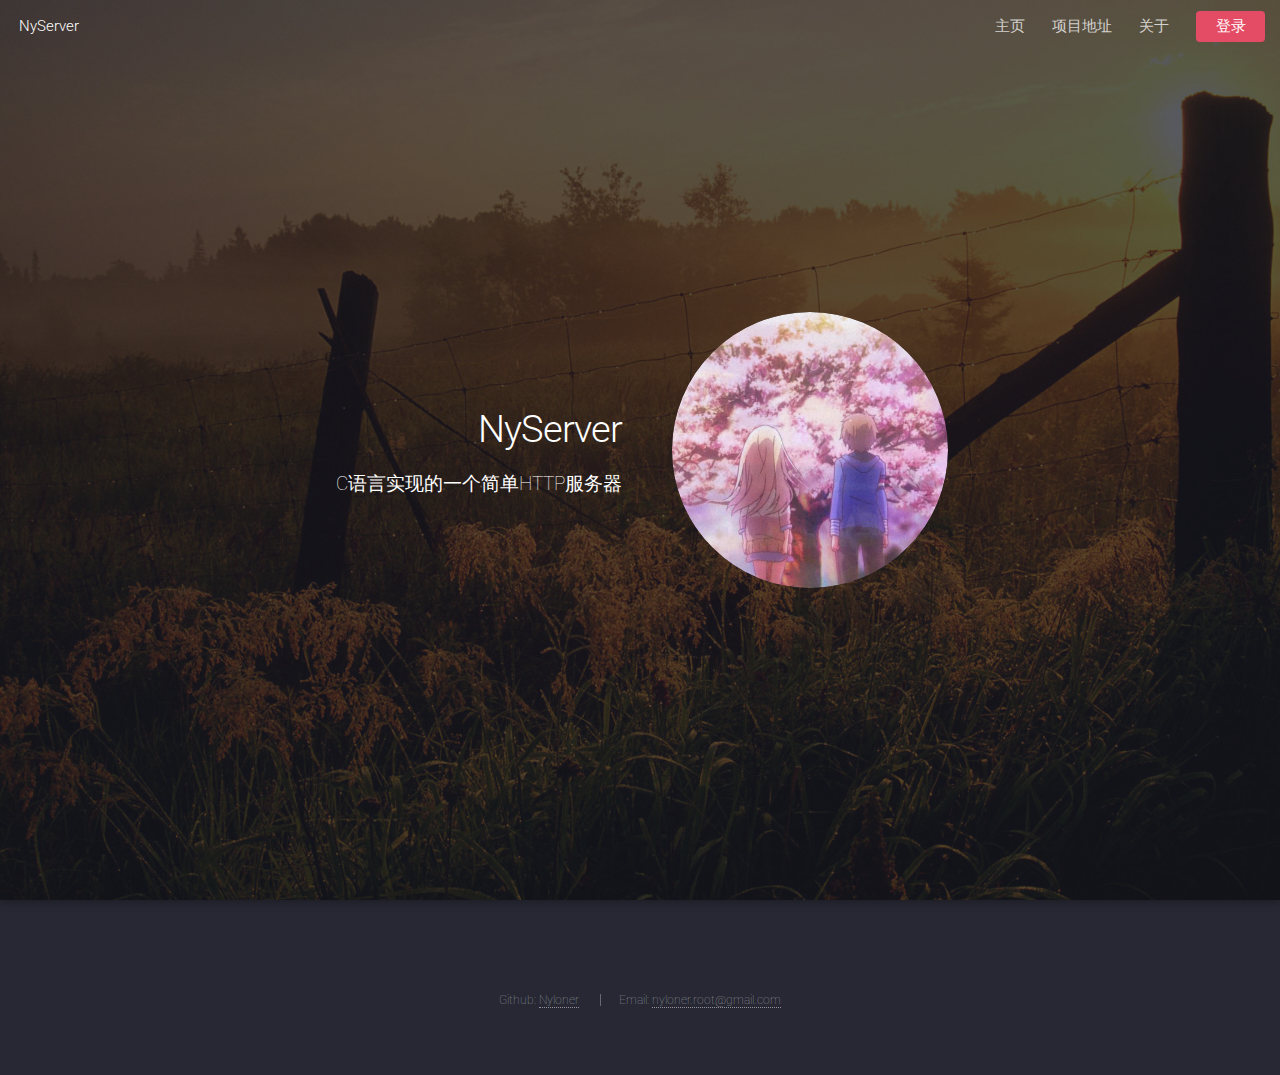
<file: www/index.html>
<!DOCTYPE HTML>

<html>
	<head>
		<title>A Simple Server</title>
		<meta charset="utf-8" />
		<meta name="viewport" content="width=device-width, initial-scale=1" />
		<link rel="stylesheet" href="./static/css/main.css" />
		<link rel="icon" type="image/x-icon" href="./static/favicon.ico">
	</head>
	<body class="landing">
		<div id="page-wrapper">

			<!-- Header -->
				<header id="header">
					<h1 id="logo"><a href="/">NyServer</a></h1>
					<nav id="nav">
						<ul>
							<li><a href="/">主页</a></li>
							<li><a href="https://github.com/Nyloner/HttpServer">项目地址</a></li>
							<li><a href="/about.html">关于</a></li>
							<li><a href="/login.html" class="button special">登录</a></li>
						</ul>
					</nav>
				</header>

			<!-- Banner -->
				<section id="banner">
					<div class="content">
						<header>
							<h2>NyServer</h2>
							<p>C语言实现的一个简单HTTP服务器</p>
						</header>
						<span class="image"><img src="./static/images/head_img.png" alt="" /></span>
					</div>
				</section>

			<!-- Footer -->
				<footer id="footer">
					<ul class="copyright">
						<li>Github: <a href="https://github.com/Nyloner" >Nyloner</a></li>
						<li>Email: <a href="mailto:nyloner.root@gmail.com">nyloner.root@gmail.com</a></li>
					</ul>
				</footer>
		</div>

		<!-- Scripts -->
			<script src="./static/js/jquery.min.js"></script>
			<script src="./static/js/jquery.scrolly.min.js"></script>
			<script src="./static/js/jquery.dropotron.min.js"></script>
			<script src="./static/js/jquery.scrollex.min.js"></script>
			<script src="./static/js/skel.min.js"></script>
			<script src="./static/js/util.js"></script>
			<script src="./static/js/main.js"></script>

	</body>
</html>
</file>
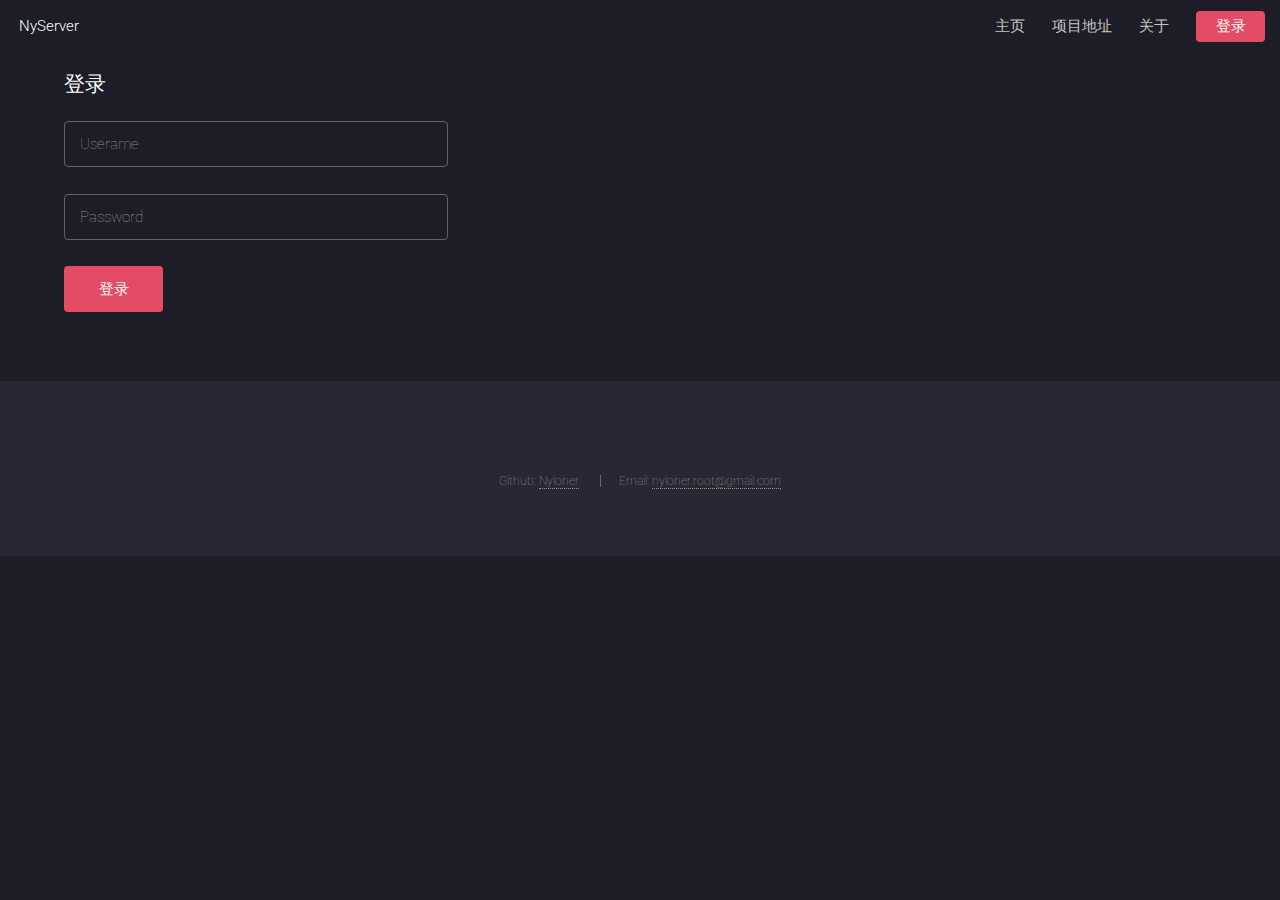
<file: www/login.html>
<!DOCTYPE HTML>

<html>
	<head>
		<title>登录-零度</title>
		<meta charset="utf-8" />
		<meta name="viewport" content="width=device-width, initial-scale=1" />
		<!--[if lte IE 8]><script src="./static/js/ie/html5shiv.js"></script><![endif]-->
		<link rel="stylesheet" href="./static/css/main.css" />
		<link rel="icon" type="image/x-icon" href="./static/favicon.ico">

		<!--[if lte IE 9]><link rel="stylesheet" href="./static/css/ie9.css" /><![endif]-->
		<!--[if lte IE 8]><link rel="stylesheet" href="./static/css/ie8.css" /><![endif]-->
	</head>
	<body class="landing">
		<div id="page-wrapper">

			<!-- Header -->
            <header id="header">
                <h1 id="logo"><a href="/">NyServer</a></h1>
                <nav id="nav">
                    <ul>
                        <li><a href="/">主页</a></li>
                        <li><a href="https://github.com/Nyloner/HttpServer">项目地址</a></li>
                        <li><a href="/about.html">关于</a></li>
                        <li><a href="/login.html" class="button special">登录</a></li>
                    </ul>
                </nav>
            </header>

                <div id="main" class="wrapper style1">
					<div class="container">
						<!-- Content -->
							<section id="content">
                                <h3>登录</h3>
                                <form method="post" action="/login" id="loginform">
									<div class="4u 12u$(xsmall)">
										<input type="text" name="username" id="username"  placeholder="Userame" />
									</div>
									<span><br></span>
									<div class="4u$ 12u$(xsmall)">
										<input type="password" name="password" id="password" placeholder="Password" />
									</div>
									<span><br></span>
									<div class="12u$">
										<ul class="actions">
											<li><input id='submit' type="submit" value="登录" class="special" onclick="return base64()"/></li>
										</ul>
									</div>
                                </form>
							</section>
					</div>
				</div>

			<!-- Footer -->
            <!-- Footer -->
                <footer id="footer">
                    <ul class="copyright">
                        <li>Github: <a href="https://github.com/Nyloner" >Nyloner</a></li>
                        <li>Email: <a href="mailto:nyloner.root@gmail.com">nyloner.root@gmail.com</a></li>
                    </ul>
                </footer>
		</div>

		<!-- Scripts -->
			<script src="./static/js/jquery.min.js"></script>
			<script src="./static/js/jquery.scrolly.min.js"></script>
			<script src="./static/js/jquery.dropotron.min.js"></script>
			<script src="./static/js/jquery.scrollex.min.js"></script>
			<script src="./static/js/skel.min.js"></script>
			<script src="./static/js/util.js"></script>
			<script src="./static/js/main.js"></script>
	</body>
</html>
</file>
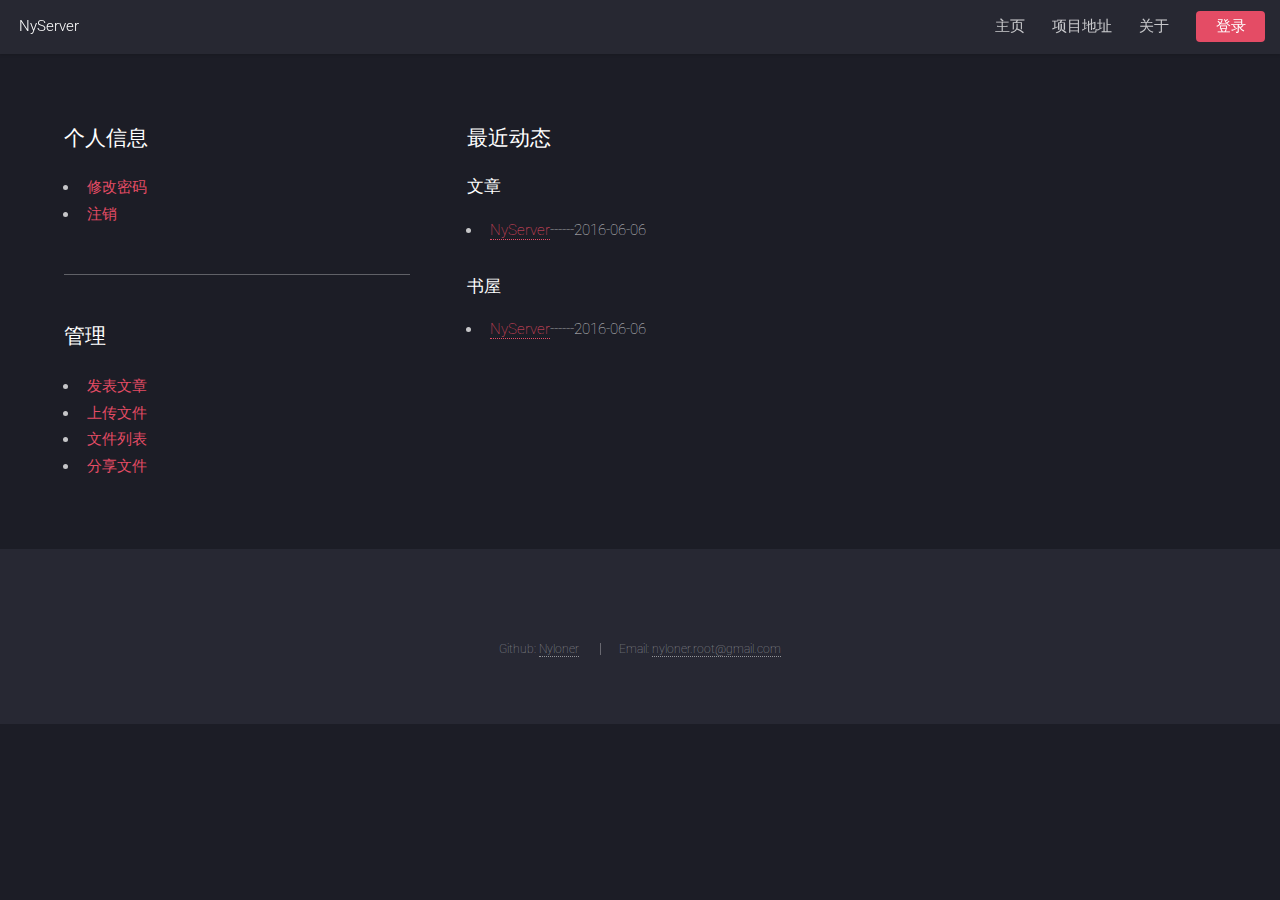
<file: www/user.html>
<!DOCTYPE HTML>
<html>
	<head>
		<title>个人中心-零度</title>
		<meta charset="utf-8" />
		<meta name="viewport" content="width=device-width, initial-scale=1" />
		<link rel="stylesheet" href="./static/css/main.css" />
		<link rel="icon" type="image/x-icon" href="./static/favicon.ico">
	</head>
	<body>
		<div id="page-wrapper">

            <header id="header">
                <h1 id="logo"><a href="/">NyServer</a></h1>
                <nav id="nav">
                    <ul>
                        <li><a href="/">主页</a></li>
                        <li><a href="https://github.com/Nyloner/HttpServer">项目地址</a></li>
                        <li><a href="/about.html">关于</a></li>
                        <li><a href="/login.html" class="button special">登录</a></li>
                    </ul>
                </nav>
            </header>

			<!-- Main -->
				<div id="main" class="wrapper style1">
					<div class="container">
						<div class="row 150%">
							<div class="4u 12u$(medium)">

									<section id="sidebar">
										<section>
											<h3>个人信息</h3>
                                            <ul>
                                                <li><a class="icon" href="#revisepasswd">修改密码</a></li>
                                                <li><a class="icon" href="/logout">注销</a></li>
                                            </ul>
										</section>
										<hr />
										<section>
											<h3>管理</h3>
                                            <ul>
                                                <li><a class="icon" href="./editor">发表文章</a></li>
                                                <li><a class="icon" href="./uploadfile">上传文件</a></li>
                                                <li><a class="icon" href="./files">文件列表</a></li>
												<li><a class="icon" href="./sharefile">分享文件</a></li>
                                            </ul>
										</section>
									</section>
							</div>
							<div class="8u$ 12u$(medium) important(medium)">

								<!-- Content -->
									<section id="content">
                                        <header>
                                            <h3>最近动态</h3>
                                        </header>
                                        <h4>文章</h4>
                                        <ul>
                                            <li><a href="/article?articleid=1">NyServer</a><span>------2016-06-06</span></li>
                                        </ul>
                                        <h4>书屋</h4>
                                        <ul>
                                            <li><a href="/book?bookid=1">NyServer</a><span>------2016-06-06</span></li>
                                        </ul>
									</section>

							</div>
						</div>
					</div>
				</div>

                <!-- Footer -->
                <footer id="footer">
                    <ul class="copyright">
                        <li>Github: <a href="https://github.com/Nyloner" >Nyloner</a></li>
                        <li>Email: <a href="mailto:nyloner.root@gmail.com">nyloner.root@gmail.com</a></li>
                    </ul>
                </footer>
    		</div>

		<!-- Scripts -->
			<script src="./static/js/jquery.min.js"></script>
			<script src="./static/js/jquery.scrolly.min.js"></script>
			<script src="./static/js/jquery.dropotron.min.js"></script>
			<script src="./static/js/jquery.scrollex.min.js"></script>
			<script src="./static/js/skel.min.js"></script>
			<script src="./static/js/util.js"></script>
			<script src="./static/js/main.js"></script>

	</body>
</html>
</file>
<file: www/static/css/main.css>
@import url("font-awesome.min.css");
@import url("http://fonts.googleapis.com/css?family=Roboto:100,300,100italic,300italic");
/*
@import url("http://fonts.googleapis.com/css?family=Roboto:100,300,100italic,300italic");
*/
/*
	Landed by HTML5 UP
	html5up.net | @ajlkn
	Free for personal and commercial use under the CCA 3.0 license (html5up.net/license)
*/

/* Reset */

	html, body, div, span, applet, object, iframe, h1, h2, h3, h4, h5, h6, p, blockquote, pre, a, abbr, acronym, address, big, cite, code, del, dfn, em, img, ins, kbd, q, s, samp, small, strike, strong, sub, sup, tt, var, b, u, i, center, dl, dt, dd, ol, ul, li, fieldset, form, label, legend, table, caption, tbody, tfoot, thead, tr, th, td, article, aside, canvas, details, embed, figure, figcaption, footer, header, hgroup, menu, nav, output, ruby, section, summary, time, mark, audio, video {
		margin: 0;
		padding: 0;
		border: 0;
		font-size: 100%;
		font: inherit;
		vertical-align: baseline;
	}

	article, aside, details, figcaption, figure, footer, header, hgroup, menu, nav, section {
		display: block;
	}

	body {
		line-height: 1;
	}

	ol, ul {
		list-style: none;
	}

	blockquote, q {
		quotes: none;
	}

	blockquote:before, blockquote:after, q:before, q:after {
		content: '';
		content: none;
	}

	table {
		border-collapse: collapse;
		border-spacing: 0;
	}

	body {
		-webkit-text-size-adjust: none;
	}

/* Box Model */

	*, *:before, *:after {
		-moz-box-sizing: border-box;
		-webkit-box-sizing: border-box;
		box-sizing: border-box;
	}

/* Containers */

	.container {
		margin-left: auto;
		margin-right: auto;
	}

	.container.\31 25\25 {
		width: 100%;
		max-width: 87.5em;
		min-width: 70em;
	}

	.container.\37 5\25 {
		width: 52.5em;
	}

	.container.\35 0\25 {
		width: 35em;
	}

	.container.\32 5\25 {
		width: 17.5em;
	}

	.container {
		width: 70em;
	}

	@media screen and (max-width: 1680px) {

		.container.\31 25\25 {
			width: 100%;
			max-width: 87.5em;
			min-width: 70em;
		}

		.container.\37 5\25 {
			width: 52.5em;
		}

		.container.\35 0\25 {
			width: 35em;
		}

		.container.\32 5\25 {
			width: 17.5em;
		}

		.container {
			width: 70em;
		}

	}

	@media screen and (max-width: 1280px) {

		.container.\31 25\25 {
			width: 100%;
			max-width: 112.5%;
			min-width: 90%;
		}

		.container.\37 5\25 {
			width: 67.5%;
		}

		.container.\35 0\25 {
			width: 45%;
		}

		.container.\32 5\25 {
			width: 22.5%;
		}

		.container {
			width: 90%;
		}

	}

	@media screen and (max-width: 980px) {

		.container.\31 25\25 {
			width: 100%;
			max-width: 125%;
			min-width: 100%;
		}

		.container.\37 5\25 {
			width: 75%;
		}

		.container.\35 0\25 {
			width: 50%;
		}

		.container.\32 5\25 {
			width: 25%;
		}

		.container {
			width: 100% !important;
		}

	}

	@media screen and (max-width: 736px) {

		.container.\31 25\25 {
			width: 100%;
			max-width: 125%;
			min-width: 100%;
		}

		.container.\37 5\25 {
			width: 75%;
		}

		.container.\35 0\25 {
			width: 50%;
		}

		.container.\32 5\25 {
			width: 25%;
		}

		.container {
			width: 100% !important;
		}

	}

	@media screen and (max-width: 480px) {

		.container.\31 25\25 {
			width: 100%;
			max-width: 125%;
			min-width: 100%;
		}

		.container.\37 5\25 {
			width: 75%;
		}

		.container.\35 0\25 {
			width: 50%;
		}

		.container.\32 5\25 {
			width: 25%;
		}

		.container {
			width: 100% !important;
		}

	}

/* Grid */

	.row {
		border-bottom: solid 1px transparent;
		-moz-box-sizing: border-box;
		-webkit-box-sizing: border-box;
		box-sizing: border-box;
	}

	.row > * {
		float: left;
		-moz-box-sizing: border-box;
		-webkit-box-sizing: border-box;
		box-sizing: border-box;
	}

	.row:after, .row:before {
		content: '';
		display: block;
		clear: both;
		height: 0;
	}

	.row.uniform > * > :first-child {
		margin-top: 0;
	}

	.row.uniform > * > :last-child {
		margin-bottom: 0;
	}

	.row.\30 \25 > * {
		padding: 0 0 0 0em;
	}

	.row.\30 \25 {
		margin: 0 0 -1px 0em;
	}

	.row.uniform.\30 \25 > * {
		padding: 0em 0 0 0em;
	}

	.row.uniform.\30 \25 {
		margin: 0em 0 -1px 0em;
	}

	.row > * {
		padding: 0 0 0 2.5em;
	}

	.row {
		margin: 0 0 -1px -2.5em;
	}

	.row.uniform > * {
		padding: 2.5em 0 0 2.5em;
	}

	.row.uniform {
		margin: -2.5em 0 -1px -2.5em;
	}

	.row.\32 00\25 > * {
		padding: 0 0 0 5em;
	}

	.row.\32 00\25 {
		margin: 0 0 -1px -5em;
	}

	.row.uniform.\32 00\25 > * {
		padding: 5em 0 0 5em;
	}

	.row.uniform.\32 00\25 {
		margin: -5em 0 -1px -5em;
	}

	.row.\31 50\25 > * {
		padding: 0 0 0 3.75em;
	}

	.row.\31 50\25 {
		margin: 0 0 -1px -3.75em;
	}

	.row.uniform.\31 50\25 > * {
		padding: 3.75em 0 0 3.75em;
	}

	.row.uniform.\31 50\25 {
		margin: -3.75em 0 -1px -3.75em;
	}

	.row.\35 0\25 > * {
		padding: 0 0 0 1.25em;
	}

	.row.\35 0\25 {
		margin: 0 0 -1px -1.25em;
	}

	.row.uniform.\35 0\25 > * {
		padding: 1.25em 0 0 1.25em;
	}

	.row.uniform.\35 0\25 {
		margin: -1.25em 0 -1px -1.25em;
	}

	.row.\32 5\25 > * {
		padding: 0 0 0 0.625em;
	}

	.row.\32 5\25 {
		margin: 0 0 -1px -0.625em;
	}

	.row.uniform.\32 5\25 > * {
		padding: 0.625em 0 0 0.625em;
	}

	.row.uniform.\32 5\25 {
		margin: -0.625em 0 -1px -0.625em;
	}

	.\31 2u, .\31 2u\24 {
		width: 100%;
		clear: none;
		margin-left: 0;
	}

	.\31 1u, .\31 1u\24 {
		width: 91.6666666667%;
		clear: none;
		margin-left: 0;
	}

	.\31 0u, .\31 0u\24 {
		width: 83.3333333333%;
		clear: none;
		margin-left: 0;
	}

	.\39 u, .\39 u\24 {
		width: 75%;
		clear: none;
		margin-left: 0;
	}

	.\38 u, .\38 u\24 {
		width: 66.6666666667%;
		clear: none;
		margin-left: 0;
	}

	.\37 u, .\37 u\24 {
		width: 58.3333333333%;
		clear: none;
		margin-left: 0;
	}

	.\36 u, .\36 u\24 {
		width: 50%;
		clear: none;
		margin-left: 0;
	}

	.\35 u, .\35 u\24 {
		width: 41.6666666667%;
		clear: none;
		margin-left: 0;
	}

	.\34 u, .\34 u\24 {
		width: 33.3333333333%;
		clear: none;
		margin-left: 0;
	}

	.\33 u, .\33 u\24 {
		width: 25%;
		clear: none;
		margin-left: 0;
	}

	.\32 u, .\32 u\24 {
		width: 16.6666666667%;
		clear: none;
		margin-left: 0;
	}

	.\31 u, .\31 u\24 {
		width: 8.3333333333%;
		clear: none;
		margin-left: 0;
	}

	.\31 2u\24 + *,
	.\31 1u\24 + *,
	.\31 0u\24 + *,
	.\39 u\24 + *,
	.\38 u\24 + *,
	.\37 u\24 + *,
	.\36 u\24 + *,
	.\35 u\24 + *,
	.\34 u\24 + *,
	.\33 u\24 + *,
	.\32 u\24 + *,
	.\31 u\24 + * {
		clear: left;
	}

	.\-11u {
		margin-left: 91.66667%;
	}

	.\-10u {
		margin-left: 83.33333%;
	}

	.\-9u {
		margin-left: 75%;
	}

	.\-8u {
		margin-left: 66.66667%;
	}

	.\-7u {
		margin-left: 58.33333%;
	}

	.\-6u {
		margin-left: 50%;
	}

	.\-5u {
		margin-left: 41.66667%;
	}

	.\-4u {
		margin-left: 33.33333%;
	}

	.\-3u {
		margin-left: 25%;
	}

	.\-2u {
		margin-left: 16.66667%;
	}

	.\-1u {
		margin-left: 8.33333%;
	}

	@media screen and (max-width: 1680px) {

		.row > * {
			padding: 0 0 0 2.5em;
		}

		.row {
			margin: 0 0 -1px -2.5em;
		}

		.row.uniform > * {
			padding: 2.5em 0 0 2.5em;
		}

		.row.uniform {
			margin: -2.5em 0 -1px -2.5em;
		}

		.row.\32 00\25 > * {
			padding: 0 0 0 5em;
		}

		.row.\32 00\25 {
			margin: 0 0 -1px -5em;
		}

		.row.uniform.\32 00\25 > * {
			padding: 5em 0 0 5em;
		}

		.row.uniform.\32 00\25 {
			margin: -5em 0 -1px -5em;
		}

		.row.\31 50\25 > * {
			padding: 0 0 0 3.75em;
		}

		.row.\31 50\25 {
			margin: 0 0 -1px -3.75em;
		}

		.row.uniform.\31 50\25 > * {
			padding: 3.75em 0 0 3.75em;
		}

		.row.uniform.\31 50\25 {
			margin: -3.75em 0 -1px -3.75em;
		}

		.row.\35 0\25 > * {
			padding: 0 0 0 1.25em;
		}

		.row.\35 0\25 {
			margin: 0 0 -1px -1.25em;
		}

		.row.uniform.\35 0\25 > * {
			padding: 1.25em 0 0 1.25em;
		}

		.row.uniform.\35 0\25 {
			margin: -1.25em 0 -1px -1.25em;
		}

		.row.\32 5\25 > * {
			padding: 0 0 0 0.625em;
		}

		.row.\32 5\25 {
			margin: 0 0 -1px -0.625em;
		}

		.row.uniform.\32 5\25 > * {
			padding: 0.625em 0 0 0.625em;
		}

		.row.uniform.\32 5\25 {
			margin: -0.625em 0 -1px -0.625em;
		}

		.\31 2u\28xlarge\29, .\31 2u\24\28xlarge\29 {
			width: 100%;
			clear: none;
			margin-left: 0;
		}

		.\31 1u\28xlarge\29, .\31 1u\24\28xlarge\29 {
			width: 91.6666666667%;
			clear: none;
			margin-left: 0;
		}

		.\31 0u\28xlarge\29, .\31 0u\24\28xlarge\29 {
			width: 83.3333333333%;
			clear: none;
			margin-left: 0;
		}

		.\39 u\28xlarge\29, .\39 u\24\28xlarge\29 {
			width: 75%;
			clear: none;
			margin-left: 0;
		}

		.\38 u\28xlarge\29, .\38 u\24\28xlarge\29 {
			width: 66.6666666667%;
			clear: none;
			margin-left: 0;
		}

		.\37 u\28xlarge\29, .\37 u\24\28xlarge\29 {
			width: 58.3333333333%;
			clear: none;
			margin-left: 0;
		}

		.\36 u\28xlarge\29, .\36 u\24\28xlarge\29 {
			width: 50%;
			clear: none;
			margin-left: 0;
		}

		.\35 u\28xlarge\29, .\35 u\24\28xlarge\29 {
			width: 41.6666666667%;
			clear: none;
			margin-left: 0;
		}

		.\34 u\28xlarge\29, .\34 u\24\28xlarge\29 {
			width: 33.3333333333%;
			clear: none;
			margin-left: 0;
		}

		.\33 u\28xlarge\29, .\33 u\24\28xlarge\29 {
			width: 25%;
			clear: none;
			margin-left: 0;
		}

		.\32 u\28xlarge\29, .\32 u\24\28xlarge\29 {
			width: 16.6666666667%;
			clear: none;
			margin-left: 0;
		}

		.\31 u\28xlarge\29, .\31 u\24\28xlarge\29 {
			width: 8.3333333333%;
			clear: none;
			margin-left: 0;
		}

		.\31 2u\24\28xlarge\29 + *,
		.\31 1u\24\28xlarge\29 + *,
		.\31 0u\24\28xlarge\29 + *,
		.\39 u\24\28xlarge\29 + *,
		.\38 u\24\28xlarge\29 + *,
		.\37 u\24\28xlarge\29 + *,
		.\36 u\24\28xlarge\29 + *,
		.\35 u\24\28xlarge\29 + *,
		.\34 u\24\28xlarge\29 + *,
		.\33 u\24\28xlarge\29 + *,
		.\32 u\24\28xlarge\29 + *,
		.\31 u\24\28xlarge\29 + * {
			clear: left;
		}

		.\-11u\28xlarge\29 {
			margin-left: 91.66667%;
		}

		.\-10u\28xlarge\29 {
			margin-left: 83.33333%;
		}

		.\-9u\28xlarge\29 {
			margin-left: 75%;
		}

		.\-8u\28xlarge\29 {
			margin-left: 66.66667%;
		}

		.\-7u\28xlarge\29 {
			margin-left: 58.33333%;
		}

		.\-6u\28xlarge\29 {
			margin-left: 50%;
		}

		.\-5u\28xlarge\29 {
			margin-left: 41.66667%;
		}

		.\-4u\28xlarge\29 {
			margin-left: 33.33333%;
		}

		.\-3u\28xlarge\29 {
			margin-left: 25%;
		}

		.\-2u\28xlarge\29 {
			margin-left: 16.66667%;
		}

		.\-1u\28xlarge\29 {
			margin-left: 8.33333%;
		}

	}

	@media screen and (max-width: 1280px) {

		.row > * {
			padding: 0 0 0 2.5em;
		}

		.row {
			margin: 0 0 -1px -2.5em;
		}

		.row.uniform > * {
			padding: 2.5em 0 0 2.5em;
		}

		.row.uniform {
			margin: -2.5em 0 -1px -2.5em;
		}

		.row.\32 00\25 > * {
			padding: 0 0 0 5em;
		}

		.row.\32 00\25 {
			margin: 0 0 -1px -5em;
		}

		.row.uniform.\32 00\25 > * {
			padding: 5em 0 0 5em;
		}

		.row.uniform.\32 00\25 {
			margin: -5em 0 -1px -5em;
		}

		.row.\31 50\25 > * {
			padding: 0 0 0 3.75em;
		}

		.row.\31 50\25 {
			margin: 0 0 -1px -3.75em;
		}

		.row.uniform.\31 50\25 > * {
			padding: 3.75em 0 0 3.75em;
		}

		.row.uniform.\31 50\25 {
			margin: -3.75em 0 -1px -3.75em;
		}

		.row.\35 0\25 > * {
			padding: 0 0 0 1.25em;
		}

		.row.\35 0\25 {
			margin: 0 0 -1px -1.25em;
		}

		.row.uniform.\35 0\25 > * {
			padding: 1.25em 0 0 1.25em;
		}

		.row.uniform.\35 0\25 {
			margin: -1.25em 0 -1px -1.25em;
		}

		.row.\32 5\25 > * {
			padding: 0 0 0 0.625em;
		}

		.row.\32 5\25 {
			margin: 0 0 -1px -0.625em;
		}

		.row.uniform.\32 5\25 > * {
			padding: 0.625em 0 0 0.625em;
		}

		.row.uniform.\32 5\25 {
			margin: -0.625em 0 -1px -0.625em;
		}

		.\31 2u\28large\29, .\31 2u\24\28large\29 {
			width: 100%;
			clear: none;
			margin-left: 0;
		}

		.\31 1u\28large\29, .\31 1u\24\28large\29 {
			width: 91.6666666667%;
			clear: none;
			margin-left: 0;
		}

		.\31 0u\28large\29, .\31 0u\24\28large\29 {
			width: 83.3333333333%;
			clear: none;
			margin-left: 0;
		}

		.\39 u\28large\29, .\39 u\24\28large\29 {
			width: 75%;
			clear: none;
			margin-left: 0;
		}

		.\38 u\28large\29, .\38 u\24\28large\29 {
			width: 66.6666666667%;
			clear: none;
			margin-left: 0;
		}

		.\37 u\28large\29, .\37 u\24\28large\29 {
			width: 58.3333333333%;
			clear: none;
			margin-left: 0;
		}

		.\36 u\28large\29, .\36 u\24\28large\29 {
			width: 50%;
			clear: none;
			margin-left: 0;
		}

		.\35 u\28large\29, .\35 u\24\28large\29 {
			width: 41.6666666667%;
			clear: none;
			margin-left: 0;
		}

		.\34 u\28large\29, .\34 u\24\28large\29 {
			width: 33.3333333333%;
			clear: none;
			margin-left: 0;
		}

		.\33 u\28large\29, .\33 u\24\28large\29 {
			width: 25%;
			clear: none;
			margin-left: 0;
		}

		.\32 u\28large\29, .\32 u\24\28large\29 {
			width: 16.6666666667%;
			clear: none;
			margin-left: 0;
		}

		.\31 u\28large\29, .\31 u\24\28large\29 {
			width: 8.3333333333%;
			clear: none;
			margin-left: 0;
		}

		.\31 2u\24\28large\29 + *,
		.\31 1u\24\28large\29 + *,
		.\31 0u\24\28large\29 + *,
		.\39 u\24\28large\29 + *,
		.\38 u\24\28large\29 + *,
		.\37 u\24\28large\29 + *,
		.\36 u\24\28large\29 + *,
		.\35 u\24\28large\29 + *,
		.\34 u\24\28large\29 + *,
		.\33 u\24\28large\29 + *,
		.\32 u\24\28large\29 + *,
		.\31 u\24\28large\29 + * {
			clear: left;
		}

		.\-11u\28large\29 {
			margin-left: 91.66667%;
		}

		.\-10u\28large\29 {
			margin-left: 83.33333%;
		}

		.\-9u\28large\29 {
			margin-left: 75%;
		}

		.\-8u\28large\29 {
			margin-left: 66.66667%;
		}

		.\-7u\28large\29 {
			margin-left: 58.33333%;
		}

		.\-6u\28large\29 {
			margin-left: 50%;
		}

		.\-5u\28large\29 {
			margin-left: 41.66667%;
		}

		.\-4u\28large\29 {
			margin-left: 33.33333%;
		}

		.\-3u\28large\29 {
			margin-left: 25%;
		}

		.\-2u\28large\29 {
			margin-left: 16.66667%;
		}

		.\-1u\28large\29 {
			margin-left: 8.33333%;
		}

	}

	@media screen and (max-width: 980px) {

		.row > * {
			padding: 0 0 0 2.5em;
		}

		.row {
			margin: 0 0 -1px -2.5em;
		}

		.row.uniform > * {
			padding: 2.5em 0 0 2.5em;
		}

		.row.uniform {
			margin: -2.5em 0 -1px -2.5em;
		}

		.row.\32 00\25 > * {
			padding: 0 0 0 5em;
		}

		.row.\32 00\25 {
			margin: 0 0 -1px -5em;
		}

		.row.uniform.\32 00\25 > * {
			padding: 5em 0 0 5em;
		}

		.row.uniform.\32 00\25 {
			margin: -5em 0 -1px -5em;
		}

		.row.\31 50\25 > * {
			padding: 0 0 0 3.75em;
		}

		.row.\31 50\25 {
			margin: 0 0 -1px -3.75em;
		}

		.row.uniform.\31 50\25 > * {
			padding: 3.75em 0 0 3.75em;
		}

		.row.uniform.\31 50\25 {
			margin: -3.75em 0 -1px -3.75em;
		}

		.row.\35 0\25 > * {
			padding: 0 0 0 1.25em;
		}

		.row.\35 0\25 {
			margin: 0 0 -1px -1.25em;
		}

		.row.uniform.\35 0\25 > * {
			padding: 1.25em 0 0 1.25em;
		}

		.row.uniform.\35 0\25 {
			margin: -1.25em 0 -1px -1.25em;
		}

		.row.\32 5\25 > * {
			padding: 0 0 0 0.625em;
		}

		.row.\32 5\25 {
			margin: 0 0 -1px -0.625em;
		}

		.row.uniform.\32 5\25 > * {
			padding: 0.625em 0 0 0.625em;
		}

		.row.uniform.\32 5\25 {
			margin: -0.625em 0 -1px -0.625em;
		}

		.\31 2u\28medium\29, .\31 2u\24\28medium\29 {
			width: 100%;
			clear: none;
			margin-left: 0;
		}

		.\31 1u\28medium\29, .\31 1u\24\28medium\29 {
			width: 91.6666666667%;
			clear: none;
			margin-left: 0;
		}

		.\31 0u\28medium\29, .\31 0u\24\28medium\29 {
			width: 83.3333333333%;
			clear: none;
			margin-left: 0;
		}

		.\39 u\28medium\29, .\39 u\24\28medium\29 {
			width: 75%;
			clear: none;
			margin-left: 0;
		}

		.\38 u\28medium\29, .\38 u\24\28medium\29 {
			width: 66.6666666667%;
			clear: none;
			margin-left: 0;
		}

		.\37 u\28medium\29, .\37 u\24\28medium\29 {
			width: 58.3333333333%;
			clear: none;
			margin-left: 0;
		}

		.\36 u\28medium\29, .\36 u\24\28medium\29 {
			width: 50%;
			clear: none;
			margin-left: 0;
		}

		.\35 u\28medium\29, .\35 u\24\28medium\29 {
			width: 41.6666666667%;
			clear: none;
			margin-left: 0;
		}

		.\34 u\28medium\29, .\34 u\24\28medium\29 {
			width: 33.3333333333%;
			clear: none;
			margin-left: 0;
		}

		.\33 u\28medium\29, .\33 u\24\28medium\29 {
			width: 25%;
			clear: none;
			margin-left: 0;
		}

		.\32 u\28medium\29, .\32 u\24\28medium\29 {
			width: 16.6666666667%;
			clear: none;
			margin-left: 0;
		}

		.\31 u\28medium\29, .\31 u\24\28medium\29 {
			width: 8.3333333333%;
			clear: none;
			margin-left: 0;
		}

		.\31 2u\24\28medium\29 + *,
		.\31 1u\24\28medium\29 + *,
		.\31 0u\24\28medium\29 + *,
		.\39 u\24\28medium\29 + *,
		.\38 u\24\28medium\29 + *,
		.\37 u\24\28medium\29 + *,
		.\36 u\24\28medium\29 + *,
		.\35 u\24\28medium\29 + *,
		.\34 u\24\28medium\29 + *,
		.\33 u\24\28medium\29 + *,
		.\32 u\24\28medium\29 + *,
		.\31 u\24\28medium\29 + * {
			clear: left;
		}

		.\-11u\28medium\29 {
			margin-left: 91.66667%;
		}

		.\-10u\28medium\29 {
			margin-left: 83.33333%;
		}

		.\-9u\28medium\29 {
			margin-left: 75%;
		}

		.\-8u\28medium\29 {
			margin-left: 66.66667%;
		}

		.\-7u\28medium\29 {
			margin-left: 58.33333%;
		}

		.\-6u\28medium\29 {
			margin-left: 50%;
		}

		.\-5u\28medium\29 {
			margin-left: 41.66667%;
		}

		.\-4u\28medium\29 {
			margin-left: 33.33333%;
		}

		.\-3u\28medium\29 {
			margin-left: 25%;
		}

		.\-2u\28medium\29 {
			margin-left: 16.66667%;
		}

		.\-1u\28medium\29 {
			margin-left: 8.33333%;
		}

	}

	@media screen and (max-width: 736px) {

		.row > * {
			padding: 0 0 0 2.5em;
		}

		.row {
			margin: 0 0 -1px -2.5em;
		}

		.row.uniform > * {
			padding: 2.5em 0 0 2.5em;
		}

		.row.uniform {
			margin: -2.5em 0 -1px -2.5em;
		}

		.row.\32 00\25 > * {
			padding: 0 0 0 5em;
		}

		.row.\32 00\25 {
			margin: 0 0 -1px -5em;
		}

		.row.uniform.\32 00\25 > * {
			padding: 5em 0 0 5em;
		}

		.row.uniform.\32 00\25 {
			margin: -5em 0 -1px -5em;
		}

		.row.\31 50\25 > * {
			padding: 0 0 0 3.75em;
		}

		.row.\31 50\25 {
			margin: 0 0 -1px -3.75em;
		}

		.row.uniform.\31 50\25 > * {
			padding: 3.75em 0 0 3.75em;
		}

		.row.uniform.\31 50\25 {
			margin: -3.75em 0 -1px -3.75em;
		}

		.row.\35 0\25 > * {
			padding: 0 0 0 1.25em;
		}

		.row.\35 0\25 {
			margin: 0 0 -1px -1.25em;
		}

		.row.uniform.\35 0\25 > * {
			padding: 1.25em 0 0 1.25em;
		}

		.row.uniform.\35 0\25 {
			margin: -1.25em 0 -1px -1.25em;
		}

		.row.\32 5\25 > * {
			padding: 0 0 0 0.625em;
		}

		.row.\32 5\25 {
			margin: 0 0 -1px -0.625em;
		}

		.row.uniform.\32 5\25 > * {
			padding: 0.625em 0 0 0.625em;
		}

		.row.uniform.\32 5\25 {
			margin: -0.625em 0 -1px -0.625em;
		}

		.\31 2u\28small\29, .\31 2u\24\28small\29 {
			width: 100%;
			clear: none;
			margin-left: 0;
		}

		.\31 1u\28small\29, .\31 1u\24\28small\29 {
			width: 91.6666666667%;
			clear: none;
			margin-left: 0;
		}

		.\31 0u\28small\29, .\31 0u\24\28small\29 {
			width: 83.3333333333%;
			clear: none;
			margin-left: 0;
		}

		.\39 u\28small\29, .\39 u\24\28small\29 {
			width: 75%;
			clear: none;
			margin-left: 0;
		}

		.\38 u\28small\29, .\38 u\24\28small\29 {
			width: 66.6666666667%;
			clear: none;
			margin-left: 0;
		}

		.\37 u\28small\29, .\37 u\24\28small\29 {
			width: 58.3333333333%;
			clear: none;
			margin-left: 0;
		}

		.\36 u\28small\29, .\36 u\24\28small\29 {
			width: 50%;
			clear: none;
			margin-left: 0;
		}

		.\35 u\28small\29, .\35 u\24\28small\29 {
			width: 41.6666666667%;
			clear: none;
			margin-left: 0;
		}

		.\34 u\28small\29, .\34 u\24\28small\29 {
			width: 33.3333333333%;
			clear: none;
			margin-left: 0;
		}

		.\33 u\28small\29, .\33 u\24\28small\29 {
			width: 25%;
			clear: none;
			margin-left: 0;
		}

		.\32 u\28small\29, .\32 u\24\28small\29 {
			width: 16.6666666667%;
			clear: none;
			margin-left: 0;
		}

		.\31 u\28small\29, .\31 u\24\28small\29 {
			width: 8.3333333333%;
			clear: none;
			margin-left: 0;
		}

		.\31 2u\24\28small\29 + *,
		.\31 1u\24\28small\29 + *,
		.\31 0u\24\28small\29 + *,
		.\39 u\24\28small\29 + *,
		.\38 u\24\28small\29 + *,
		.\37 u\24\28small\29 + *,
		.\36 u\24\28small\29 + *,
		.\35 u\24\28small\29 + *,
		.\34 u\24\28small\29 + *,
		.\33 u\24\28small\29 + *,
		.\32 u\24\28small\29 + *,
		.\31 u\24\28small\29 + * {
			clear: left;
		}

		.\-11u\28small\29 {
			margin-left: 91.66667%;
		}

		.\-10u\28small\29 {
			margin-left: 83.33333%;
		}

		.\-9u\28small\29 {
			margin-left: 75%;
		}

		.\-8u\28small\29 {
			margin-left: 66.66667%;
		}

		.\-7u\28small\29 {
			margin-left: 58.33333%;
		}

		.\-6u\28small\29 {
			margin-left: 50%;
		}

		.\-5u\28small\29 {
			margin-left: 41.66667%;
		}

		.\-4u\28small\29 {
			margin-left: 33.33333%;
		}

		.\-3u\28small\29 {
			margin-left: 25%;
		}

		.\-2u\28small\29 {
			margin-left: 16.66667%;
		}

		.\-1u\28small\29 {
			margin-left: 8.33333%;
		}

	}

	@media screen and (max-width: 480px) {

		.row > * {
			padding: 0 0 0 2.5em;
		}

		.row {
			margin: 0 0 -1px -2.5em;
		}

		.row.uniform > * {
			padding: 2.5em 0 0 2.5em;
		}

		.row.uniform {
			margin: -2.5em 0 -1px -2.5em;
		}

		.row.\32 00\25 > * {
			padding: 0 0 0 5em;
		}

		.row.\32 00\25 {
			margin: 0 0 -1px -5em;
		}

		.row.uniform.\32 00\25 > * {
			padding: 5em 0 0 5em;
		}

		.row.uniform.\32 00\25 {
			margin: -5em 0 -1px -5em;
		}

		.row.\31 50\25 > * {
			padding: 0 0 0 3.75em;
		}

		.row.\31 50\25 {
			margin: 0 0 -1px -3.75em;
		}

		.row.uniform.\31 50\25 > * {
			padding: 3.75em 0 0 3.75em;
		}

		.row.uniform.\31 50\25 {
			margin: -3.75em 0 -1px -3.75em;
		}

		.row.\35 0\25 > * {
			padding: 0 0 0 1.25em;
		}

		.row.\35 0\25 {
			margin: 0 0 -1px -1.25em;
		}

		.row.uniform.\35 0\25 > * {
			padding: 1.25em 0 0 1.25em;
		}

		.row.uniform.\35 0\25 {
			margin: -1.25em 0 -1px -1.25em;
		}

		.row.\32 5\25 > * {
			padding: 0 0 0 0.625em;
		}

		.row.\32 5\25 {
			margin: 0 0 -1px -0.625em;
		}

		.row.uniform.\32 5\25 > * {
			padding: 0.625em 0 0 0.625em;
		}

		.row.uniform.\32 5\25 {
			margin: -0.625em 0 -1px -0.625em;
		}

		.\31 2u\28xsmall\29, .\31 2u\24\28xsmall\29 {
			width: 100%;
			clear: none;
			margin-left: 0;
		}

		.\31 1u\28xsmall\29, .\31 1u\24\28xsmall\29 {
			width: 91.6666666667%;
			clear: none;
			margin-left: 0;
		}

		.\31 0u\28xsmall\29, .\31 0u\24\28xsmall\29 {
			width: 83.3333333333%;
			clear: none;
			margin-left: 0;
		}

		.\39 u\28xsmall\29, .\39 u\24\28xsmall\29 {
			width: 75%;
			clear: none;
			margin-left: 0;
		}

		.\38 u\28xsmall\29, .\38 u\24\28xsmall\29 {
			width: 66.6666666667%;
			clear: none;
			margin-left: 0;
		}

		.\37 u\28xsmall\29, .\37 u\24\28xsmall\29 {
			width: 58.3333333333%;
			clear: none;
			margin-left: 0;
		}

		.\36 u\28xsmall\29, .\36 u\24\28xsmall\29 {
			width: 50%;
			clear: none;
			margin-left: 0;
		}

		.\35 u\28xsmall\29, .\35 u\24\28xsmall\29 {
			width: 41.6666666667%;
			clear: none;
			margin-left: 0;
		}

		.\34 u\28xsmall\29, .\34 u\24\28xsmall\29 {
			width: 33.3333333333%;
			clear: none;
			margin-left: 0;
		}

		.\33 u\28xsmall\29, .\33 u\24\28xsmall\29 {
			width: 25%;
			clear: none;
			margin-left: 0;
		}

		.\32 u\28xsmall\29, .\32 u\24\28xsmall\29 {
			width: 16.6666666667%;
			clear: none;
			margin-left: 0;
		}

		.\31 u\28xsmall\29, .\31 u\24\28xsmall\29 {
			width: 8.3333333333%;
			clear: none;
			margin-left: 0;
		}

		.\31 2u\24\28xsmall\29 + *,
		.\31 1u\24\28xsmall\29 + *,
		.\31 0u\24\28xsmall\29 + *,
		.\39 u\24\28xsmall\29 + *,
		.\38 u\24\28xsmall\29 + *,
		.\37 u\24\28xsmall\29 + *,
		.\36 u\24\28xsmall\29 + *,
		.\35 u\24\28xsmall\29 + *,
		.\34 u\24\28xsmall\29 + *,
		.\33 u\24\28xsmall\29 + *,
		.\32 u\24\28xsmall\29 + *,
		.\31 u\24\28xsmall\29 + * {
			clear: left;
		}

		.\-11u\28xsmall\29 {
			margin-left: 91.66667%;
		}

		.\-10u\28xsmall\29 {
			margin-left: 83.33333%;
		}

		.\-9u\28xsmall\29 {
			margin-left: 75%;
		}

		.\-8u\28xsmall\29 {
			margin-left: 66.66667%;
		}

		.\-7u\28xsmall\29 {
			margin-left: 58.33333%;
		}

		.\-6u\28xsmall\29 {
			margin-left: 50%;
		}

		.\-5u\28xsmall\29 {
			margin-left: 41.66667%;
		}

		.\-4u\28xsmall\29 {
			margin-left: 33.33333%;
		}

		.\-3u\28xsmall\29 {
			margin-left: 25%;
		}

		.\-2u\28xsmall\29 {
			margin-left: 16.66667%;
		}

		.\-1u\28xsmall\29 {
			margin-left: 8.33333%;
		}

	}

/* Basic */

	html, body {
		background: #1c1d26;
	}

	body.is-loading *, body.is-loading *:before, body.is-loading *:after {
		-moz-animation: none !important;
		-webkit-animation: none !important;
		-ms-animation: none !important;
		animation: none !important;
		-moz-transition: none !important;
		-webkit-transition: none !important;
		-ms-transition: none !important;
		transition: none !important;
	}

	body, input, select, textarea {
		color: rgba(255, 255, 255, 0.75);
		font-family: "Roboto", Helvetica, sans-serif;
		font-size: 15pt;
		font-weight: 100;
		line-height: 1.75em;
	}

	a {
		-moz-transition: border-color 0.2s ease-in-out, color 0.2s ease-in-out;
		-webkit-transition: border-color 0.2s ease-in-out, color 0.2s ease-in-out;
		-ms-transition: border-color 0.2s ease-in-out, color 0.2s ease-in-out;
		transition: border-color 0.2s ease-in-out, color 0.2s ease-in-out;
		border-bottom: dotted 1px;
		color: #e44c65;
		text-decoration: none;
	}

		a:hover {
			color: #e44c65 !important;
			border-bottom-color: transparent;
		}

	strong, b {
		color: #ffffff;
		font-weight: 300;
	}

	em, i {
		font-style: italic;
	}

	p {
		margin: 0 0 2em 0;
	}

	h1, h2, h3, h4, h5, h6 {
		color: #ffffff;
		font-weight: 300;
		line-height: 1em;
		margin: 0 0 1em 0;
	}

		h1 a, h2 a, h3 a, h4 a, h5 a, h6 a {
			color: inherit;
			border: 0;
		}

	h2 {
		font-size: 2em;
		line-height: 1.5em;
		letter-spacing: -0.025em;
	}

	h3 {
		font-size: 1.35em;
		line-height: 1.5em;
	}

	h4 {
		font-size: 1.1em;
		line-height: 1.5em;
	}

	h5 {
		font-size: 0.9em;
		line-height: 1.5em;
	}

	h6 {
		font-size: 0.7em;
		line-height: 1.5em;
	}

	sub {
		font-size: 0.8em;
		position: relative;
		top: 0.5em;
	}

	sup {
		font-size: 0.8em;
		position: relative;
		top: -0.5em;
	}

	hr {
		border: 0;
		border-bottom: solid 1px rgba(255, 255, 255, 0.3);
		margin: 3em 0;
	}

		hr.major {
			margin: 4em 0;
		}

	blockquote {
		border-left: solid 4px rgba(255, 255, 255, 0.3);
		font-style: italic;
		margin: 0 0 2em 0;
		padding: 0.5em 0 0.5em 2em;
	}

	code {
		background: rgba(255, 255, 255, 0.075);
		border-radius: 4px;
		font-family: "Courier New", monospace;
		font-size: 0.9em;
		margin: 0 0.25em;
		padding: 0.25em 0.65em;
	}

	pre {
		-webkit-overflow-scrolling: touch;
		font-family: "Courier New", monospace;
		font-size: 0.9em;
		margin: 0 0 2em 0;
	}

		pre code {
			display: block;
			line-height: 1.75em;
			padding: 1em 1.5em;
			overflow-x: auto;
		}

	.align-left {
		text-align: left;
	}

	.align-center {
		text-align: center;
	}

	.align-right {
		text-align: right;
	}

/* Loader */

	@-moz-keyframes spinner-show {
		0% {
			opacity: 0;
		}

		100% {
			opacity: 1;
		}
	}

	@-webkit-keyframes spinner-show {
		0% {
			opacity: 0;
		}

		100% {
			opacity: 1;
		}
	}

	@-ms-keyframes spinner-show {
		0% {
			opacity: 0;
		}

		100% {
			opacity: 1;
		}
	}

	@keyframes spinner-show {
		0% {
			opacity: 0;
		}

		100% {
			opacity: 1;
		}
	}

	@-moz-keyframes spinner-hide {
		0% {
			color: rgba(255, 255, 255, 0.15);
			z-index: 100001;
			-moz-transform: scale(1) rotate(0deg);
			-webkit-transform: scale(1) rotate(0deg);
			-ms-transform: scale(1) rotate(0deg);
			transform: scale(1) rotate(0deg);
		}

		99% {
			color: #1c1d26;
			z-index: 100001;
			-moz-transform: scale(0.5) rotate(360deg);
			-webkit-transform: scale(0.5) rotate(360deg);
			-ms-transform: scale(0.5) rotate(360deg);
			transform: scale(0.5) rotate(360deg);
		}

		100% {
			color: #1c1d26;
			z-index: -1;
			-moz-transform: scale(0.5) rotate(360deg);
			-webkit-transform: scale(0.5) rotate(360deg);
			-ms-transform: scale(0.5) rotate(360deg);
			transform: scale(0.5) rotate(360deg);
		}
	}

	@-webkit-keyframes spinner-hide {
		0% {
			color: rgba(255, 255, 255, 0.15);
			z-index: 100001;
			-moz-transform: scale(1) rotate(0deg);
			-webkit-transform: scale(1) rotate(0deg);
			-ms-transform: scale(1) rotate(0deg);
			transform: scale(1) rotate(0deg);
		}

		99% {
			color: #1c1d26;
			z-index: 100001;
			-moz-transform: scale(0.5) rotate(360deg);
			-webkit-transform: scale(0.5) rotate(360deg);
			-ms-transform: scale(0.5) rotate(360deg);
			transform: scale(0.5) rotate(360deg);
		}

		100% {
			color: #1c1d26;
			z-index: -1;
			-moz-transform: scale(0.5) rotate(360deg);
			-webkit-transform: scale(0.5) rotate(360deg);
			-ms-transform: scale(0.5) rotate(360deg);
			transform: scale(0.5) rotate(360deg);
		}
	}

	@-ms-keyframes spinner-hide {
		0% {
			color: rgba(255, 255, 255, 0.15);
			z-index: 100001;
			-moz-transform: scale(1) rotate(0deg);
			-webkit-transform: scale(1) rotate(0deg);
			-ms-transform: scale(1) rotate(0deg);
			transform: scale(1) rotate(0deg);
		}

		99% {
			color: #1c1d26;
			z-index: 100001;
			-moz-transform: scale(0.5) rotate(360deg);
			-webkit-transform: scale(0.5) rotate(360deg);
			-ms-transform: scale(0.5) rotate(360deg);
			transform: scale(0.5) rotate(360deg);
		}

		100% {
			color: #1c1d26;
			z-index: -1;
			-moz-transform: scale(0.5) rotate(360deg);
			-webkit-transform: scale(0.5) rotate(360deg);
			-ms-transform: scale(0.5) rotate(360deg);
			transform: scale(0.5) rotate(360deg);
		}
	}

	@keyframes spinner-hide {
		0% {
			color: rgba(255, 255, 255, 0.15);
			z-index: 100001;
			-moz-transform: scale(1) rotate(0deg);
			-webkit-transform: scale(1) rotate(0deg);
			-ms-transform: scale(1) rotate(0deg);
			transform: scale(1) rotate(0deg);
		}

		99% {
			color: #1c1d26;
			z-index: 100001;
			-moz-transform: scale(0.5) rotate(360deg);
			-webkit-transform: scale(0.5) rotate(360deg);
			-ms-transform: scale(0.5) rotate(360deg);
			transform: scale(0.5) rotate(360deg);
		}

		100% {
			color: #1c1d26;
			z-index: -1;
			-moz-transform: scale(0.5) rotate(360deg);
			-webkit-transform: scale(0.5) rotate(360deg);
			-ms-transform: scale(0.5) rotate(360deg);
			transform: scale(0.5) rotate(360deg);
		}
	}

	@-moz-keyframes spinner-rotate {
		0% {
			-moz-transform: scale(1) rotate(0deg);
			-webkit-transform: scale(1) rotate(0deg);
			-ms-transform: scale(1) rotate(0deg);
			transform: scale(1) rotate(0deg);
		}

		100% {
			-moz-transform: scale(1) rotate(360deg);
			-webkit-transform: scale(1) rotate(360deg);
			-ms-transform: scale(1) rotate(360deg);
			transform: scale(1) rotate(360deg);
		}
	}

	@-webkit-keyframes spinner-rotate {
		0% {
			-moz-transform: scale(1) rotate(0deg);
			-webkit-transform: scale(1) rotate(0deg);
			-ms-transform: scale(1) rotate(0deg);
			transform: scale(1) rotate(0deg);
		}

		100% {
			-moz-transform: scale(1) rotate(360deg);
			-webkit-transform: scale(1) rotate(360deg);
			-ms-transform: scale(1) rotate(360deg);
			transform: scale(1) rotate(360deg);
		}
	}

	@-ms-keyframes spinner-rotate {
		0% {
			-moz-transform: scale(1) rotate(0deg);
			-webkit-transform: scale(1) rotate(0deg);
			-ms-transform: scale(1) rotate(0deg);
			transform: scale(1) rotate(0deg);
		}

		100% {
			-moz-transform: scale(1) rotate(360deg);
			-webkit-transform: scale(1) rotate(360deg);
			-ms-transform: scale(1) rotate(360deg);
			transform: scale(1) rotate(360deg);
		}
	}

	@keyframes spinner-rotate {
		0% {
			-moz-transform: scale(1) rotate(0deg);
			-webkit-transform: scale(1) rotate(0deg);
			-ms-transform: scale(1) rotate(0deg);
			transform: scale(1) rotate(0deg);
		}

		100% {
			-moz-transform: scale(1) rotate(360deg);
			-webkit-transform: scale(1) rotate(360deg);
			-ms-transform: scale(1) rotate(360deg);
			transform: scale(1) rotate(360deg);
		}
	}

	@-moz-keyframes overlay-hide {
		0% {
			opacity: 1;
			z-index: 100000;
		}

		15% {
			opacity: 1;
			z-index: 100000;
		}

		99% {
			opacity: 0;
			z-index: 100000;
		}

		100% {
			opacity: 0;
			z-index: -1;
		}
	}

	@-webkit-keyframes overlay-hide {
		0% {
			opacity: 1;
			z-index: 100000;
		}

		15% {
			opacity: 1;
			z-index: 100000;
		}

		99% {
			opacity: 0;
			z-index: 100000;
		}

		100% {
			opacity: 0;
			z-index: -1;
		}
	}

	@-ms-keyframes overlay-hide {
		0% {
			opacity: 1;
			z-index: 100000;
		}

		15% {
			opacity: 1;
			z-index: 100000;
		}

		99% {
			opacity: 0;
			z-index: 100000;
		}

		100% {
			opacity: 0;
			z-index: -1;
		}
	}

	@keyframes overlay-hide {
		0% {
			opacity: 1;
			z-index: 100000;
		}

		15% {
			opacity: 1;
			z-index: 100000;
		}

		99% {
			opacity: 0;
			z-index: 100000;
		}

		100% {
			opacity: 0;
			z-index: -1;
		}
	}

	body.landing {
		text-decoration: none;
	}

		body.landing:before {
			-moz-osx-font-smoothing: grayscale;
			-webkit-font-smoothing: antialiased;
			font-family: FontAwesome;
			font-style: normal;
			font-weight: normal;
			text-transform: none !important;
		}

		body.landing:before {
			-moz-animation: spinner-show 1.5s 1 0.25s ease forwards, spinner-hide 0.25s ease-in-out forwards !important;
			-webkit-animation: spinner-show 1.5s 1 0.25s ease forwards, spinner-hide 0.25s ease-in-out forwards !important;
			-ms-animation: spinner-show 1.5s 1 0.25s ease forwards, spinner-hide 0.25s ease-in-out forwards !important;
			animation: spinner-show 1.5s 1 0.25s ease forwards, spinner-hide 0.25s ease-in-out forwards !important;
			-moz-transform-origin: 50% 50%;
			-webkit-transform-origin: 50% 50%;
			-ms-transform-origin: 50% 50%;
			transform-origin: 50% 50%;
			color: rgba(255, 255, 255, 0.15);
			content: '\f1ce';
			cursor: default;
			display: block;
			font-size: 2em;
			height: 2em;
			left: 50%;
			line-height: 2em;
			margin: -1em 0 0 -1em;
			opacity: 0;
			position: fixed;
			text-align: center;
			top: 50%;
			width: 2em;
			z-index: -1;
		}

		body.landing:after {
			-moz-animation: overlay-hide 1.5s ease-in forwards !important;
			-webkit-animation: overlay-hide 1.5s ease-in forwards !important;
			-ms-animation: overlay-hide 1.5s ease-in forwards !important;
			animation: overlay-hide 1.5s ease-in forwards !important;
			background: #1c1d26;
			content: '';
			display: block;
			height: 100%;
			left: 0;
			opacity: 0;
			position: fixed;
			top: 0;
			width: 100%;
			z-index: -1;
		}

		body.landing.is-loading:before {
			-moz-animation: spinner-show 1.5s 1 0.25s ease forwards, spinner-rotate 0.75s infinite linear !important;
			-webkit-animation: spinner-show 1.5s 1 0.25s ease forwards, spinner-rotate 0.75s infinite linear !important;
			-ms-animation: spinner-show 1.5s 1 0.25s ease forwards, spinner-rotate 0.75s infinite linear !important;
			animation: spinner-show 1.5s 1 0.25s ease forwards, spinner-rotate 0.75s infinite linear !important;
			z-index: 100001;
		}

		body.landing.is-loading:after {
			-moz-animation: none !important;
			-webkit-animation: none !important;
			-ms-animation: none !important;
			animation: none !important;
			opacity: 1;
			z-index: 100000;
		}

	@media (-webkit-min-device-pixel-ratio: 2) {

		body.landing:before {
			line-height: 2.025em;
		}

	}

/* Section/Article */

	section.special, article.special {
		text-align: center;
	}

	header p {
		color: #ffffff;
		position: relative;
		margin: 0 0 1.5em 0;
	}

	header h2 + p {
		font-size: 1.25em;
		margin-top: -1em;
		line-height: 1.75em;
	}

	header h3 + p {
		font-size: 1.1em;
		margin-top: -0.8em;
		line-height: 1.75em;
	}

	header h4 + p,
	header h5 + p,
	header h6 + p {
		font-size: 0.9em;
		margin-top: -0.6em;
		line-height: 1.5em;
	}

	header.major {
		margin: 0 0 4em 0;
		position: relative;
		text-align: center;
	}

		header.major:after {
			background: #e44c65;
			content: '';
			display: inline-block;
			height: 0.2em;
			max-width: 20em;
			width: 75%;
		}

	footer.major {
		margin: 4em 0 0 0;
	}

/* Form */

	form {
		margin: 0 0 2em 0;
	}

	label {
		color: #ffffff;
		display: block;
		font-size: 0.9em;
		font-weight: 300;
		margin: 0 0 1em 0;
	}

	input[type="text"],
	input[type="password"],
	input[type="email"],
	select,
	textarea {
		-moz-appearance: none;
		-webkit-appearance: none;
		-ms-appearance: none;
		appearance: none;
		-moz-transition: border-color 0.2s ease-in-out;
		-webkit-transition: border-color 0.2s ease-in-out;
		-ms-transition: border-color 0.2s ease-in-out;
		transition: border-color 0.2s ease-in-out;
		background: transparent;
		border-radius: 4px;
		border: solid 1px rgba(255, 255, 255, 0.3);
		color: inherit;
		display: block;
		outline: 0;
		padding: 0 1em;
		text-decoration: none;
		width: 100%;
	}

		input[type="text"]:invalid,
		input[type="password"]:invalid,
		input[type="email"]:invalid,
		select:invalid,
		textarea:invalid {
			box-shadow: none;
		}

		input[type="text"]:focus,
		input[type="password"]:focus,
		input[type="email"]:focus,
		select:focus,
		textarea:focus {
			border-color: #e44c65;
		}

	.select-wrapper {
		text-decoration: none;
		display: block;
		position: relative;
	}

		.select-wrapper:before {
			-moz-osx-font-smoothing: grayscale;
			-webkit-font-smoothing: antialiased;
			font-family: FontAwesome;
			font-style: normal;
			font-weight: normal;
			text-transform: none !important;
		}

		.select-wrapper:before {
			color: rgba(255, 255, 255, 0.3);
			content: '\f078';
			display: block;
			height: 3em;
			line-height: 3em;
			pointer-events: none;
			position: absolute;
			right: 0;
			text-align: center;
			top: 0;
			width: 3em;
		}

		.select-wrapper select::-ms-expand {
			display: none;
		}

	input[type="text"],
	input[type="password"],
	input[type="email"],
	select {
		height: 3em;
	}

	textarea {
		padding: 0.75em 1em;
	}

	select option {
		background-color: #1c1d26;
		color: #ffffff;
	}

	select:focus::-ms-value {
		background: transparent;
	}

	input[type="checkbox"],
	input[type="radio"] {
		-moz-appearance: none;
		-webkit-appearance: none;
		-ms-appearance: none;
		appearance: none;
		display: block;
		float: left;
		margin-right: -2em;
		opacity: 0;
		width: 1em;
		z-index: -1;
	}

		input[type="checkbox"] + label,
		input[type="radio"] + label {
			text-decoration: none;
			color: rgba(255, 255, 255, 0.75);
			cursor: pointer;
			display: inline-block;
			font-size: 1em;
			font-weight: 100;
			padding-left: 2.55em;
			padding-right: 0.75em;
			position: relative;
		}

			input[type="checkbox"] + label:before,
			input[type="radio"] + label:before {
				-moz-osx-font-smoothing: grayscale;
				-webkit-font-smoothing: antialiased;
				font-family: FontAwesome;
				font-style: normal;
				font-weight: normal;
				text-transform: none !important;
			}

			input[type="checkbox"] + label:before,
			input[type="radio"] + label:before {
				border-radius: 4px;
				border: solid 1px rgba(255, 255, 255, 0.3);
				content: '';
				display: inline-block;
				height: 1.8em;
				left: 0;
				line-height: 1.725em;
				position: absolute;
				text-align: center;
				top: 0;
				width: 1.8em;
			}

		input[type="checkbox"]:checked + label:before,
		input[type="radio"]:checked + label:before {
			background: rgba(255, 255, 255, 0.25);
			color: #ffffff;
			content: '\f00c';
		}

		input[type="checkbox"]:focus + label:before,
		input[type="radio"]:focus + label:before {
			border-color: #e44c65;
		}

	input[type="checkbox"] + label:before {
		border-radius: 4px;
	}

	input[type="radio"] + label:before {
		border-radius: 100%;
	}

	::-webkit-input-placeholder {
		color: rgba(255, 255, 255, 0.5) !important;
		opacity: 1.0;
	}

	:-moz-placeholder {
		color: rgba(255, 255, 255, 0.5) !important;
		opacity: 1.0;
	}

	::-moz-placeholder {
		color: rgba(255, 255, 255, 0.5) !important;
		opacity: 1.0;
	}

	:-ms-input-placeholder {
		color: rgba(255, 255, 255, 0.5) !important;
		opacity: 1.0;
	}

	.formerize-placeholder {
		color: rgba(255, 255, 255, 0.5) !important;
		opacity: 1.0;
	}

/* Box */

	.box {
		border-radius: 4px;
		border: solid 1px rgba(255, 255, 255, 0.3);
		margin-bottom: 2em;
		padding: 1.5em;
	}

		.box > :last-child,
		.box > :last-child > :last-child,
		.box > :last-child > :last-child > :last-child {
			margin-bottom: 0;
		}

		.box.alt {
			border: 0;
			border-radius: 0;
			padding: 0;
		}

/* Icon */

	.icon {
		text-decoration: none;
		border-bottom: none;
		position: relative;
	}

		.icon:before {
			-moz-osx-font-smoothing: grayscale;
			-webkit-font-smoothing: antialiased;
			font-family: FontAwesome;
			font-style: normal;
			font-weight: normal;
			text-transform: none !important;
		}

		.icon > .label {
			display: none;
		}

		.icon.alt {
			text-decoration: none;
		}

			.icon.alt:before {
				-moz-osx-font-smoothing: grayscale;
				-webkit-font-smoothing: antialiased;
				font-family: FontAwesome;
				font-style: normal;
				font-weight: normal;
				text-transform: none !important;
			}

			.icon.alt:before {
				color: #1c1d26 !important;
				text-shadow: 1px 0 0 #ffffff, -1px 0 0 #ffffff, 0 1px 0 #ffffff, 0 -1px 0 #ffffff;
			}

		.icon.major {
			background: #272833;
			border-radius: 100%;
			cursor: default;
			display: inline-block;
			height: 6em;
			line-height: 6em;
			margin: 0 0 2em 0;
			text-align: center;
			width: 6em;
		}

			.icon.major:before {
				font-size: 2.25em;
			}

			.icon.major.alt {
				text-decoration: none;
			}

				.icon.major.alt:before {
					-moz-osx-font-smoothing: grayscale;
					-webkit-font-smoothing: antialiased;
					font-family: FontAwesome;
					font-style: normal;
					font-weight: normal;
					text-transform: none !important;
				}

				.icon.major.alt:before {
					color: #272833 !important;
					text-shadow: 1px 0 0 #ffffff, -1px 0 0 #ffffff, 0 1px 0 #ffffff, 0 -1px 0 #ffffff;
				}

/* Image */

	.image {
		border-radius: 4px;
		border: 0;
		display: inline-block;
		position: relative;
		overflow: hidden;
	}

		.image:before {
			content: '';
			display: block;
			position: absolute;
			left: 0;
			top: 0;
			background-image: url("images/overlay.png");
			width: 100%;
			height: 100%;
			z-index: 1;
		}

		.image img {
			border-radius: 4px;
			display: block;
		}

		.image.left {
			float: left;
			margin: 0 1.5em 1em 0;
			top: 0.25em;
		}

		.image.right {
			float: right;
			margin: 0 0 1em 1.5em;
			top: 0.25em;
		}

		.image.left, .image.right {
			max-width: 40%;
		}

			.image.left img, .image.right img {
				width: 100%;
			}

		.image.fit {
			display: block;
			margin: 0 0 2em 0;
			width: 100%;
		}

			.image.fit img {
				width: 100%;
			}

/* List */

	ol {
		list-style: decimal;
		margin: 0 0 2em 0;
		padding-left: 1.25em;
	}

		ol li {
			padding-left: 0.25em;
		}

	ul {
		list-style: disc;
		margin: 0 0 2em 0;
		padding-left: 1em;
	}

		ul li {
			padding-left: 0.5em;
		}

		ul.alt {
			list-style: none;
			padding-left: 0;
		}

			ul.alt li {
				border-top: solid 1px rgba(255, 255, 255, 0.3);
				padding: 0.5em 0;
			}

				ul.alt li:first-child {
					border-top: 0;
					padding-top: 0;
				}

		ul.icons {
			cursor: default;
			list-style: none;
			padding-left: 0;
		}

			ul.icons li {
				display: inline-block;
				height: 2.5em;
				line-height: 2.5em;
				padding: 0 0.5em;
			}

				ul.icons li .icon {
					font-size: 0.8em;
				}

					ul.icons li .icon:before {
						font-size: 2em;
					}

		ul.actions {
			cursor: default;
			list-style: none;
			padding-left: 0;
		}

			ul.actions li {
				display: inline-block;
				padding: 0 1em 0 0;
				vertical-align: middle;
			}

				ul.actions li:last-child {
					padding-right: 0;
				}

			ul.actions.small li {
				padding: 0 0.5em 0 0;
			}

			ul.actions.vertical li {
				display: block;
				padding: 1em 0 0 0;
			}

				ul.actions.vertical li:first-child {
					padding-top: 0;
				}

				ul.actions.vertical li > * {
					margin-bottom: 0;
				}

			ul.actions.vertical.small li {
				padding: 0.5em 0 0 0;
			}

				ul.actions.vertical.small li:first-child {
					padding-top: 0;
				}

			ul.actions.fit {
				display: table;
				margin-left: -1em;
				padding: 0;
				table-layout: fixed;
				width: calc(100% + 1em);
			}

				ul.actions.fit li {
					display: table-cell;
					padding: 0 0 0 1em;
				}

					ul.actions.fit li > * {
						margin-bottom: 0;
					}

				ul.actions.fit.small {
					margin-left: -0.5em;
					width: calc(100% + 0.5em);
				}

					ul.actions.fit.small li {
						padding: 0 0 0 0.5em;
					}

	dl {
		margin: 0 0 2em 0;
	}

/* Table */

	.table-wrapper {
		-webkit-overflow-scrolling: touch;
		overflow-x: auto;
	}

	table {
		margin: 0 0 2em 0;
		width: 100%;
	}

		table tbody tr {
			border: solid 1px rgba(255, 255, 255, 0.3);
			border-left: 0;
			border-right: 0;
		}

			table tbody tr:nth-child(2n + 1) {
				background-color: rgba(255, 255, 255, 0.075);
			}

		table td {
			padding: 0.75em 0.75em;
		}

		table th {
			color: #ffffff;
			font-size: 0.9em;
			font-weight: 300;
			padding: 0 0.75em 0.75em 0.75em;
			text-align: left;
		}

		table thead {
			border-bottom: solid 1px rgba(255, 255, 255, 0.3);
		}

		table tfoot {
			border-top: solid 1px rgba(255, 255, 255, 0.3);
		}

		table.alt {
			border-collapse: separate;
		}

			table.alt tbody tr td {
				border: solid 1px rgba(255, 255, 255, 0.3);
				border-left-width: 0;
				border-top-width: 0;
			}

				table.alt tbody tr td:first-child {
					border-left-width: 1px;
				}

			table.alt tbody tr:first-child td {
				border-top-width: 1px;
			}

			table.alt thead {
				border-bottom: 0;
			}

			table.alt tfoot {
				border-top: 0;
			}

/* Button */

	input[type="submit"],
	input[type="reset"],
	input[type="button"],
	.button {
		-moz-appearance: none;
		-webkit-appearance: none;
		-ms-appearance: none;
		appearance: none;
		-moz-transition: background-color 0.2s ease-in-out, color 0.2s ease-in-out, box-shadow 0.2s ease-in-out;
		-webkit-transition: background-color 0.2s ease-in-out, color 0.2s ease-in-out, box-shadow 0.2s ease-in-out;
		-ms-transition: background-color 0.2s ease-in-out, color 0.2s ease-in-out, box-shadow 0.2s ease-in-out;
		transition: background-color 0.2s ease-in-out, color 0.2s ease-in-out, box-shadow 0.2s ease-in-out;
		background-color: transparent;
		border-radius: 4px;
		border: 0;
		box-shadow: inset 0 0 0 1px rgba(255, 255, 255, 0.3);
		color: #ffffff !important;
		cursor: pointer;
		display: inline-block;
		font-weight: 300;
		height: 3em;
		line-height: 3em;
		padding: 0 2.25em;
		text-align: center;
		text-decoration: none;
		white-space: nowrap;
	}

		input[type="submit"]:hover, input[type="submit"]:active,
		input[type="reset"]:hover,
		input[type="reset"]:active,
		input[type="button"]:hover,
		input[type="button"]:active,
		.button:hover,
		.button:active {
			box-shadow: inset 0 0 0 1px #e44c65;
			color: #e44c65 !important;
		}

		input[type="submit"]:active,
		input[type="reset"]:active,
		input[type="button"]:active,
		.button:active {
			background-color: rgba(228, 76, 101, 0.15);
		}

		input[type="submit"].icon:before,
		input[type="reset"].icon:before,
		input[type="button"].icon:before,
		.button.icon:before {
			margin-right: 0.5em;
		}

		input[type="submit"].fit,
		input[type="reset"].fit,
		input[type="button"].fit,
		.button.fit {
			display: block;
			margin: 0 0 1em 0;
			width: 100%;
		}

		input[type="submit"].small,
		input[type="reset"].small,
		input[type="button"].small,
		.button.small {
			font-size: 0.8em;
		}

		input[type="submit"].big,
		input[type="reset"].big,
		input[type="button"].big,
		.button.big {
			font-size: 1.35em;
		}

		input[type="submit"].special,
		input[type="reset"].special,
		input[type="button"].special,
		.button.special {
			background-color: #e44c65;
			box-shadow: none;
			color: #ffffff !important;
		}

			input[type="submit"].special:hover,
			input[type="reset"].special:hover,
			input[type="button"].special:hover,
			.button.special:hover {
				background-color: #e76278;
			}

			input[type="submit"].special:active,
			input[type="reset"].special:active,
			input[type="button"].special:active,
			.button.special:active {
				background-color: #e13652;
			}

		input[type="submit"].disabled, input[type="submit"]:disabled,
		input[type="reset"].disabled,
		input[type="reset"]:disabled,
		input[type="button"].disabled,
		input[type="button"]:disabled,
		.button.disabled,
		.button:disabled {
			background-color: rgba(255, 255, 255, 0.3) !important;
			box-shadow: none !important;
			color: #ffffff !important;
			cursor: default;
			opacity: 0.25;
		}

/* Goto Next */

	.goto-next {
		border: 0;
		bottom: 0;
		display: block;
		height: 5em;
		left: 50%;
		margin: 0 0 0 -5em;
		overflow: hidden;
		position: absolute;
		text-indent: 10em;
		white-space: nowrap;
		width: 10em;
		z-index: 1;
	}

		.goto-next:before {
			background-image: url("images/arrow.svg");
			background-position: center center;
			background-repeat: no-repeat;
			background-size: contain;
			content: '';
			display: block;
			height: 1.5em;
			left: 50%;
			margin: -0.75em 0 0 -1em;
			position: absolute;
			top: 50%;
			width: 2em;
			z-index: 1;
		}

/* Spotlight */

	.spotlight {
		background-attachment: fixed;
		background-position: center center;
		background-size: cover;
		box-shadow: 0 0.25em 0.5em 0 rgba(0, 0, 0, 0.25);
		height: 100vh;
		overflow: hidden;
		position: relative;
	}

		.spotlight:nth-last-of-type(1) {
			z-index: 1;
		}

		.spotlight:nth-last-of-type(2) {
			z-index: 2;
		}

		.spotlight:nth-last-of-type(3) {
			z-index: 3;
		}

		.spotlight:nth-last-of-type(4) {
			z-index: 4;
		}

		.spotlight:nth-last-of-type(5) {
			z-index: 5;
		}

		.spotlight:nth-last-of-type(6) {
			z-index: 6;
		}

		.spotlight:nth-last-of-type(7) {
			z-index: 7;
		}

		.spotlight:nth-last-of-type(8) {
			z-index: 8;
		}

		.spotlight:nth-last-of-type(9) {
			z-index: 9;
		}

		.spotlight:nth-last-of-type(10) {
			z-index: 10;
		}

		.spotlight:nth-last-of-type(11) {
			z-index: 11;
		}

		.spotlight:nth-last-of-type(12) {
			z-index: 12;
		}

		.spotlight:nth-last-of-type(13) {
			z-index: 13;
		}

		.spotlight:nth-last-of-type(14) {
			z-index: 14;
		}

		.spotlight:nth-last-of-type(15) {
			z-index: 15;
		}

		.spotlight:nth-last-of-type(16) {
			z-index: 16;
		}

		.spotlight:nth-last-of-type(17) {
			z-index: 17;
		}

		.spotlight:nth-last-of-type(18) {
			z-index: 18;
		}

		.spotlight:nth-last-of-type(19) {
			z-index: 19;
		}

		.spotlight:nth-last-of-type(20) {
			z-index: 20;
		}

		.spotlight:before {
			background-image: url("images/overlay.png");
			content: '';
			display: block;
			height: 100%;
			left: 0;
			top: 0;
			width: 100%;
		}

		.spotlight .image.main {
			display: none;
		}

			.spotlight .image.main img {
				position: relative;
			}

		.spotlight .content {
			-moz-transform: translate(0,0);
			-webkit-transform: translate(0,0);
			-ms-transform: translate(0,0);
			transform: translate(0,0);
			-moz-transition: -moz-transform 1s ease, opacity 1s ease;
			-webkit-transition: -webkit-transform 1s ease, opacity 1s ease;
			-ms-transition: -ms-transform 1s ease, opacity 1s ease;
			transition: transform 1s ease, opacity 1s ease;
			background: rgba(23, 24, 32, 0.95);
			border-style: solid;
			opacity: 1;
			position: absolute;
		}

		.spotlight .goto-next {
			-moz-transform: translate(0,0);
			-webkit-transform: translate(0,0);
			-ms-transform: translate(0,0);
			transform: translate(0,0);
			-moz-transition: -moz-transform 0.75s ease, opacity 1s ease-in;
			-webkit-transition: -webkit-transform 0.75s ease, opacity 1s ease-in;
			-ms-transition: -ms-transform 0.75s ease, opacity 1s ease-in;
			transition: transform 0.75s ease, opacity 1s ease-in;
			-moz-transition-delay: 0.5s;
			-webkit-transition-delay: 0.5s;
			-ms-transition-delay: 0.5s;
			transition-delay: 0.5s;
			opacity: 1;
		}

		.spotlight.top .content, .spotlight.bottom .content {
			left: 0;
			padding: 5.1em 0 3.1em 0;
			width: 100%;
		}

		.spotlight.top .content {
			border-bottom-width: 0.35em;
			top: 0;
		}

		.spotlight.bottom .content {
			border-top-width: 0.35em;
			bottom: 0;
		}

		.spotlight.left .content, .spotlight.right .content {
			height: 101%;
			padding: 6em 3em;
			top: 0;
			width: 28em;
		}

		.spotlight.left .content {
			border-right-width: 0.35em;
			left: 0;
		}

		.spotlight.right .content {
			border-left-width: 0.35em;
			right: 0;
		}

		.spotlight.style1 .content {
			border-color: #e44c65;
		}

		.spotlight.style2 .content {
			border-color: #5480f1;
		}

		.spotlight.style3 .content {
			border-color: #39c088;
		}

		.spotlight.inactive .content {
			opacity: 0;
		}

		.spotlight.inactive .goto-next {
			-moz-transform: translate(0,1.5em);
			-webkit-transform: translate(0,1.5em);
			-ms-transform: translate(0,1.5em);
			transform: translate(0,1.5em);
			opacity: 0;
		}

		.spotlight.inactive.top .content {
			-moz-transform: translate(0,-5em);
			-webkit-transform: translate(0,-5em);
			-ms-transform: translate(0,-5em);
			transform: translate(0,-5em);
		}

		.spotlight.inactive.bottom .content {
			-moz-transform: translate(0,5em);
			-webkit-transform: translate(0,5em);
			-ms-transform: translate(0,5em);
			transform: translate(0,5em);
		}

		.spotlight.inactive.left .content {
			-moz-transform: translate(-5em,0);
			-webkit-transform: translate(-5em,0);
			-ms-transform: translate(-5em,0);
			transform: translate(-5em,0);
		}

		.spotlight.inactive.right .content {
			-moz-transform: translate(5em,0);
			-webkit-transform: translate(5em,0);
			-ms-transform: translate(5em,0);
			transform: translate(5em,0);
		}

	body.is-touch .spotlight {
		background-attachment: scroll;
	}

/* Wrapper */

	.wrapper {
		padding: 6em 0 4em 0;
	}

		.wrapper.style2 {
			background: #e44c65;
		}

			.wrapper.style2 input[type="text"]:focus,
			.wrapper.style2 input[type="password"]:focus,
			.wrapper.style2 input[type="email"]:focus,
			.wrapper.style2 select:focus,
			.wrapper.style2 textarea:focus {
				border-color: rgba(255, 255, 255, 0.5);
			}

			.wrapper.style2 input[type="submit"]:hover, .wrapper.style2 input[type="submit"]:active,
			.wrapper.style2 input[type="reset"]:hover,
			.wrapper.style2 input[type="reset"]:active,
			.wrapper.style2 input[type="button"]:hover,
			.wrapper.style2 input[type="button"]:active,
			.wrapper.style2 .button:hover,
			.wrapper.style2 .button:active {
				background-color: rgba(255, 255, 255, 0.075) !important;
				box-shadow: inset 0 0 0 1px rgba(255, 255, 255, 0.5) !important;
				color: #ffffff !important;
			}

			.wrapper.style2 input[type="submit"]:active,
			.wrapper.style2 input[type="reset"]:active,
			.wrapper.style2 input[type="button"]:active,
			.wrapper.style2 .button:active {
				background-color: rgba(255, 255, 255, 0.25) !important;
			}

			.wrapper.style2 input[type="submit"].special,
			.wrapper.style2 input[type="reset"].special,
			.wrapper.style2 input[type="button"].special,
			.wrapper.style2 .button.special {
				background-color: #ffffff;
				color: #e44c65 !important;
			}

				.wrapper.style2 input[type="submit"].special:hover, .wrapper.style2 input[type="submit"].special:active,
				.wrapper.style2 input[type="reset"].special:hover,
				.wrapper.style2 input[type="reset"].special:active,
				.wrapper.style2 input[type="button"].special:hover,
				.wrapper.style2 input[type="button"].special:active,
				.wrapper.style2 .button.special:hover,
				.wrapper.style2 .button.special:active {
					background-color: rgba(255, 255, 255, 0.075) !important;
					box-shadow: inset 0 0 0 1px rgba(255, 255, 255, 0.5) !important;
					color: #ffffff !important;
				}

				.wrapper.style2 input[type="submit"].special:active,
				.wrapper.style2 input[type="reset"].special:active,
				.wrapper.style2 input[type="button"].special:active,
				.wrapper.style2 .button.special:active {
					background-color: rgba(255, 255, 255, 0.25) !important;
				}

		.wrapper.fade-down > .container {
			-moz-transform: translate(0,0);
			-webkit-transform: translate(0,0);
			-ms-transform: translate(0,0);
			transform: translate(0,0);
			-moz-transition: -moz-transform 1s ease, opacity 1s ease;
			-webkit-transition: -webkit-transform 1s ease, opacity 1s ease;
			-ms-transition: -ms-transform 1s ease, opacity 1s ease;
			transition: transform 1s ease, opacity 1s ease;
			opacity: 1;
		}

		.wrapper.fade-down.inactive > .container {
			-moz-transform: translate(0,-1em);
			-webkit-transform: translate(0,-1em);
			-ms-transform: translate(0,-1em);
			transform: translate(0,-1em);
			opacity: 0;
		}

		.wrapper.fade-up > .container {
			-moz-transform: translate(0,0);
			-webkit-transform: translate(0,0);
			-ms-transform: translate(0,0);
			transform: translate(0,0);
			-moz-transition: -moz-transform 1s ease, opacity 1s ease;
			-webkit-transition: -webkit-transform 1s ease, opacity 1s ease;
			-ms-transition: -ms-transform 1s ease, opacity 1s ease;
			transition: transform 1s ease, opacity 1s ease;
			opacity: 1;
		}

		.wrapper.fade-up.inactive > .container {
			-moz-transform: translate(0,1em);
			-webkit-transform: translate(0,1em);
			-ms-transform: translate(0,1em);
			transform: translate(0,1em);
			opacity: 0;
		}

		.wrapper.fade > .container {
			-moz-transition: opacity 1s ease;
			-webkit-transition: opacity 1s ease;
			-ms-transition: opacity 1s ease;
			transition: opacity 1s ease;
			opacity: 1;
		}

		.wrapper.fade.inactive > .container {
			opacity: 0;
		}

/* Dropotron */

	.dropotron {
		background: rgba(39, 40, 51, 0.965);
		border-radius: 4px;
		box-shadow: 0 0.075em 0.35em 0 rgba(0, 0, 0, 0.125);
		list-style: none;
		margin-top: calc(-0.25em + 1px);
		min-width: 12em;
		padding: 0.25em 0;
	}

		.dropotron > li {
			border-top: solid 1px rgba(255, 255, 255, 0.035);
			padding: 0;
		}

			.dropotron > li a, .dropotron > li span {
				border: 0;
				color: rgba(255, 255, 255, 0.75);
				display: block;
				padding: 0.1em 1em;
				text-decoration: none;
			}

			.dropotron > li:first-child {
				border-top: 0;
			}

			.dropotron > li.active > a, .dropotron > li.active > span {
				color: #e44c65;
			}

		.dropotron.level-0 {
			font-size: 0.8em;
			margin-top: 1em;
		}

			.dropotron.level-0:before {
				-moz-transform: rotate(45deg);
				-webkit-transform: rotate(45deg);
				-ms-transform: rotate(45deg);
				transform: rotate(45deg);
				background: #272833;
				content: '';
				display: block;
				height: 1em;
				position: absolute;
				right: 1.5em;
				top: -0.5em;
				width: 1em;
			}

	body.landing .dropotron.level-0 {
		margin-top: 0;
	}

/* Header */

	#page-wrapper {
		padding-top: 3.5em;
	}

	#header {
		background: rgba(39, 40, 51, 0.965);
		box-shadow: 0 0 0.25em 0 rgba(0, 0, 0, 0.25);
		cursor: default;
		height: 3.5em;
		left: 0;
		line-height: 3.5em;
		position: fixed;
		top: 0;
		width: 100%;
		z-index: 100;
	}

		#header h1 {
			height: inherit;
			left: 1.25em;
			line-height: inherit;
			margin: 0;
			position: absolute;
			top: 0;
		}

		#header nav {
			position: absolute;
			right: 1em;
			top: 0;
		}

			#header nav ul {
				margin: 0;
			}

				#header nav ul li {
					display: inline-block;
					margin-left: 1em;
				}

					#header nav ul li a, #header nav ul li span {
						border: 0;
						color: inherit;
						display: inline-block;
						height: inherit;
						line-height: inherit;
						outline: 0;
					}

						#header nav ul li a.button, #header nav ul li span.button {
							height: 2em;
							line-height: 2em;
							padding: 0 1.25em;
						}

						#header nav ul li a:not(.button):before, #header nav ul li span:not(.button):before {
							margin-right: 0.5em;
						}

					#header nav ul li.active > a, #header nav ul li.active > span {
						color: #e44c65;
					}

					#header nav ul li > ul {
						display: none;
					}

	body.landing #page-wrapper {
		padding-top: 0;
	}

	body.landing #header {
		background: transparent;
		box-shadow: none;
		position: absolute;
	}

/* Banner */

	#banner {
		background-attachment: fixed;
		background-color: #272833;
		background-image: url("../images/wrapper.jpg");
		background-position: center center;
		background-size: cover;
		box-shadow: 0 0.25em 0.5em 0 rgba(0, 0, 0, 0.25);
		min-height: 100vh;
		position: relative;
		text-align: center;
		z-index: 21;
	}

		#banner:before {
			content: '';
			display: inline-block;
			height: 100vh;
			vertical-align: middle;
			width: 1%;
		}

		#banner:after {
			background-image: -moz-linear-gradient(top, rgba(23, 24, 32, 0.95), rgba(23, 24, 32, 0.95)), url("images/overlay.png");;
			background-image: -webkit-linear-gradient(top, rgba(23, 24, 32, 0.95), rgba(23, 24, 32, 0.95)), url("images/overlay.png");;
			background-image: -ms-linear-gradient(top, rgba(23, 24, 32, 0.95), rgba(23, 24, 32, 0.95)), url("images/overlay.png");;
			background-image: linear-gradient(top, rgba(23, 24, 32, 0.95), rgba(23, 24, 32, 0.95)), url("images/overlay.png");;
			content: '';
			display: block;
			height: 100%;
			left: 0;
			position: absolute;
			top: 0;
			width: 100%;
			opacity:0.75;
		}

		#banner .content {
			display: inline-block;
			margin-right: 1%;
			max-width: 95%;
			padding: 6em;
			position: relative;
			text-align: right;
			vertical-align: middle;
			z-index: 1;
		}

			#banner .content header {
				display: inline-block;
				vertical-align: middle;
			}

				#banner .content header h2 {
					font-size: 2.5em;
					margin: 0;
				}

				#banner .content header p {
					margin: 0.5em 0 0 0;
					top: 0;
				}

			#banner .content .image {
				border-radius: 100%;
				display: inline-block;
				height: 18em;
				margin-left: 3em;
				vertical-align: middle;
				width: 18em;
			}

				#banner .content .image img {
					border-radius: 100%;
					display: block;
					width: 100%;
				}

	body.is-touch #banner {
		background-attachment: scroll;
	}

/* Footer */

	#footer {
		background: #272833;
		padding: 6em 0;
		text-align: center;
	}

		#footer .icons .icon.alt {
			text-decoration: none;
		}

			#footer .icons .icon.alt:before {
				-moz-osx-font-smoothing: grayscale;
				-webkit-font-smoothing: antialiased;
				font-family: FontAwesome;
				font-style: normal;
				font-weight: normal;
				text-transform: none !important;
			}

			#footer .icons .icon.alt:before {
				color: #272833 !important;
				text-shadow: 1px 0 0 rgba(255, 255, 255, 0.5), -1px 0 0 rgba(255, 255, 255, 0.5), 0 1px 0 rgba(255, 255, 255, 0.5), 0 -1px 0 rgba(255, 255, 255, 0.5);
			}

		#footer .copyright {
			color: rgba(255, 255, 255, 0.5);
			font-size: 0.8em;
			line-height: 1em;
			margin: 2em 0 0 0;
			padding: 0;
			text-align: center;
		}

			#footer .copyright li {
				border-left: solid 1px rgba(255, 255, 255, 0.3);
				display: inline-block;
				list-style: none;
				margin-left: 1.5em;
				padding-left: 1.5em;
			}

				#footer .copyright li:first-child {
					border-left: 0;
					margin-left: 0;
					padding-left: 0;
				}

				#footer .copyright li a {
					color: inherit;
				}

/* XLarge */

	@media screen and (max-width: 1680px) {

		/* Basic */

			body, input, select, textarea {
				font-size: 13pt;
			}

	}

/* Large */

	@media screen and (max-width: 1280px) {

		/* Basic */

			body, input, select, textarea {
				font-size: 11.5pt;
			}

		/* Spotlight */

			.spotlight.top .content {
				padding: 3.825em 0 1.825em 0;
			}

			.spotlight.bottom .content {
				padding: 3.825em 0 2.95em 0;
			}

			.spotlight.left .content, .spotlight.right .content {
				padding: 4.5em 2.5em;
				width: 25em;
			}

		/* Wrapper */

			.wrapper {
				padding: 4.5em 0 2.5em 0;
			}

		/* Dropotron */

			.dropotron.level-0 {
				font-size: 1em;
			}

		/* Banner */

			#banner .content {
				padding: 4.5em;
			}

		/* Footer */

			#footer {
				padding: 4.5em 0;
			}

	}

/* Medium */

	@media screen and (max-width: 980px) {

		/* Basic */

			body, input, select, textarea {
				font-size: 12pt;
			}

		/* Spotlight */

			.spotlight {
				background-attachment: scroll;
				height: auto;
			}

				.spotlight .image.main {
					display: block;
					margin: 0;
					max-height: 40vh;
					overflow: hidden;
				}

				.spotlight .content {
					background-color: #1c1d26;
					border-width: 0 !important;
					border-top-width: 0.35em !important;
					bottom: auto !important;
					left: auto !important;
					padding: 4.5em 2.5em 2.5em 2.5em !important;
					position: relative;
					right: auto !important;
					text-align: center;
					top: auto !important;
					width: 100% !important;
				}

				.spotlight .goto-next {
					display: none;
				}

		/* Wrapper */

			.wrapper {
				padding: 4.5em 2.5em 2.5em 2.5em;
			}

		/* Banner */

			#banner {
				background-attachment: scroll;
			}

				#banner .goto-next {
					height: 7em;
				}

				#banner .content {
					padding: 9em 0;
					text-align: center;
				}

					#banner .content header {
						display: block;
						margin: 0 0 2em 0;
						text-align: center;
					}

					#banner .content .image {
						margin: 0;
					}

		/* Footer */

			#footer {
				padding: 4.5em 0;
			}

	}

/* Small */

	#navPanel, #titleBar {
		display: none;
	}

	@media screen and (max-width: 736px) {

		/* Basic */

			html, body {
				overflow-x: hidden;
			}

			body, input, select, textarea {
				font-size: 12pt;
			}

			h2 {
				font-size: 1.5em;
			}

			h3 {
				font-size: 1.2em;
			}

			h4 {
				font-size: 1em;
			}

		/* Section/Article */

			header p br {
				display: none;
			}

			header h2 + p {
				font-size: 1em;
			}

			header h3 + p {
				font-size: 1em;
			}

			header h4 + p,
			header h5 + p,
			header h6 + p {
				font-size: 0.9em;
			}

			header.major {
				margin: 0 0 2em 0;
			}

		/* Goto Next */

			.goto-next:before {
				height: 0.8em;
				margin: -0.4em 0 0 -0.6em;
				width: 1.2em;
			}

		/* Spotlight */

			.spotlight {
				box-shadow: 0 0.125em 0.5em 0 rgba(0, 0, 0, 0.25);
			}

				.spotlight .image.main {
					max-height: 60vh;
				}

				.spotlight .content {
					border-top-width: 0.2em !important;
					padding: 3.25em 1.5em 1.25em 1.5em !important;
				}

		/* Wrapper */

			.wrapper {
				padding: 3.25em 1.5em 1.25em 1.5em;
			}

		/* Header */

			#header {
				display: none;
			}

		/* Banner */

			#banner {
				box-shadow: 0 0.125em 0.5em 0 rgba(0, 0, 0, 0.25);
				min-height: calc(100vh - 44px);
			}

				#banner:before {
					height: calc(100vh - 44px);
				}

				#banner .content {
					padding: 4.0625em 1.5em 4.875em 1.5em;
				}

					#banner .content header h2 {
						font-size: 1.5em;
					}

					#banner .content .image {
						height: 9em;
						width: 9em;
					}

		/* Off-Canvas Navigation */

			#page-wrapper {
				-moz-backface-visibility: hidden;
				-webkit-backface-visibility: hidden;
				-ms-backface-visibility: hidden;
				backface-visibility: hidden;
				-moz-transition: -moz-transform 0.5s ease;
				-webkit-transition: -webkit-transform 0.5s ease;
				-ms-transition: -ms-transform 0.5s ease;
				transition: transform 0.5s ease;
				padding-bottom: 1px;
				padding-top: 44px !important;
			}

			#titleBar {
				-moz-backface-visibility: hidden;
				-webkit-backface-visibility: hidden;
				-ms-backface-visibility: hidden;
				backface-visibility: hidden;
				-moz-transition: -moz-transform 0.5s ease;
				-webkit-transition: -webkit-transform 0.5s ease;
				-ms-transition: -ms-transform 0.5s ease;
				transition: transform 0.5s ease;
				display: block;
				height: 44px;
				left: 0;
				position: fixed;
				top: 0;
				width: 100%;
				z-index: 10001;
				background: #272833;
				box-shadow: 0 0.125em 0.125em 0 rgba(0, 0, 0, 0.125);
			}

				#titleBar .title {
					color: #ffffff;
					display: block;
					font-weight: 300;
					height: 44px;
					line-height: 44px;
					text-align: center;
				}

					#titleBar .title a {
						color: inherit;
						border: 0;
					}

				#titleBar .toggle {
					text-decoration: none;
					height: 60px;
					left: 0;
					position: absolute;
					top: 0;
					width: 90px;
					outline: 0;
					border: 0;
				}

					#titleBar .toggle:before {
						-moz-osx-font-smoothing: grayscale;
						-webkit-font-smoothing: antialiased;
						font-family: FontAwesome;
						font-style: normal;
						font-weight: normal;
						text-transform: none !important;
					}

					#titleBar .toggle:before {
						background: #e44c65;
						color: rgba(255, 255, 255, 0.5);
						content: '\f0c9';
						display: block;
						font-size: 18px;
						height: 44px;
						left: 0;
						line-height: 44px;
						position: absolute;
						text-align: center;
						top: 0;
						width: 54px;
					}

			#navPanel {
				-moz-backface-visibility: hidden;
				-webkit-backface-visibility: hidden;
				-ms-backface-visibility: hidden;
				backface-visibility: hidden;
				-moz-transform: translateX(-275px);
				-webkit-transform: translateX(-275px);
				-ms-transform: translateX(-275px);
				transform: translateX(-275px);
				-moz-transition: -moz-transform 0.5s ease;
				-webkit-transition: -webkit-transform 0.5s ease;
				-ms-transition: -ms-transform 0.5s ease;
				transition: transform 0.5s ease;
				display: block;
				height: 100%;
				left: 0;
				overflow-y: auto;
				position: fixed;
				top: 0;
				width: 275px;
				z-index: 10002;
				background: #181920;
				padding: 0.75em 1.25em;
			}

				#navPanel .link {
					border: 0;
					border-top: solid 1px rgba(255, 255, 255, 0.05);
					color: rgba(255, 255, 255, 0.75);
					display: block;
					height: 3em;
					line-height: 3em;
					text-decoration: none;
				}

					#navPanel .link:hover {
						color: inherit !important;
					}

					#navPanel .link:first-child {
						border-top: 0;
					}

					#navPanel .link.depth-0 {
						color: #ffffff;
						font-weight: 300;
					}

					#navPanel .link .indent-1 {
						display: inline-block;
						width: 1.25em;
					}

					#navPanel .link .indent-2 {
						display: inline-block;
						width: 2.5em;
					}

					#navPanel .link .indent-3 {
						display: inline-block;
						width: 3.75em;
					}

					#navPanel .link .indent-4 {
						display: inline-block;
						width: 5em;
					}

					#navPanel .link .indent-5 {
						display: inline-block;
						width: 6.25em;
					}

			body.navPanel-visible #page-wrapper {
				-moz-transform: translateX(275px);
				-webkit-transform: translateX(275px);
				-ms-transform: translateX(275px);
				transform: translateX(275px);
			}

			body.navPanel-visible #titleBar {
				-moz-transform: translateX(275px);
				-webkit-transform: translateX(275px);
				-ms-transform: translateX(275px);
				transform: translateX(275px);
			}

			body.navPanel-visible #navPanel {
				-moz-transform: translateX(0);
				-webkit-transform: translateX(0);
				-ms-transform: translateX(0);
				transform: translateX(0);
			}

		/* Footer */

			#footer {
				padding: 3.25em 1.5em;
			}

	}

/* XSmall */

	@media screen and (max-width: 480px) {

		/* Basic */

			html, body {
				min-width: 320px;
			}

			body, input, select, textarea {
				font-size: 12pt;
			}

		/* List */

			ul.actions {
				margin: 0 0 2em 0;
			}

				ul.actions li {
					display: block;
					padding: 1em 0 0 0;
					text-align: center;
					width: 100%;
				}

					ul.actions li:first-child {
						padding-top: 0;
					}

					ul.actions li > * {
						margin: 0 !important;
						width: 100%;
					}

				ul.actions.small li {
					padding: 0.5em 0 0 0;
				}

					ul.actions.small li:first-child {
						padding-top: 0;
					}

		/* Button */

			input[type="submit"],
			input[type="reset"],
			input[type="button"],
			.button {
				padding: 0;
			}

		/* Spotlight */

			.spotlight .image.main {
				max-height: 50vh;
			}

			.spotlight .content {
				padding: 3em 1.25em 1em 1.25em !important;
			}

		/* Wrapper */

			.wrapper {
				padding: 3em 1.25em 1em 1.25em;
			}

		/* Banner */

			#banner .content {
				padding: 3em 1.5625em 5.25em 1.5625em;
			}

		/* Footer */

			#footer {
				padding: 3em 1.25em;
			}

				#footer .copyright {
					line-height: inherit;
				}

					#footer .copyright li {
						border-left: 0;
						display: block;
						margin: 0;
						padding: 0;
					}

	}
</file>
